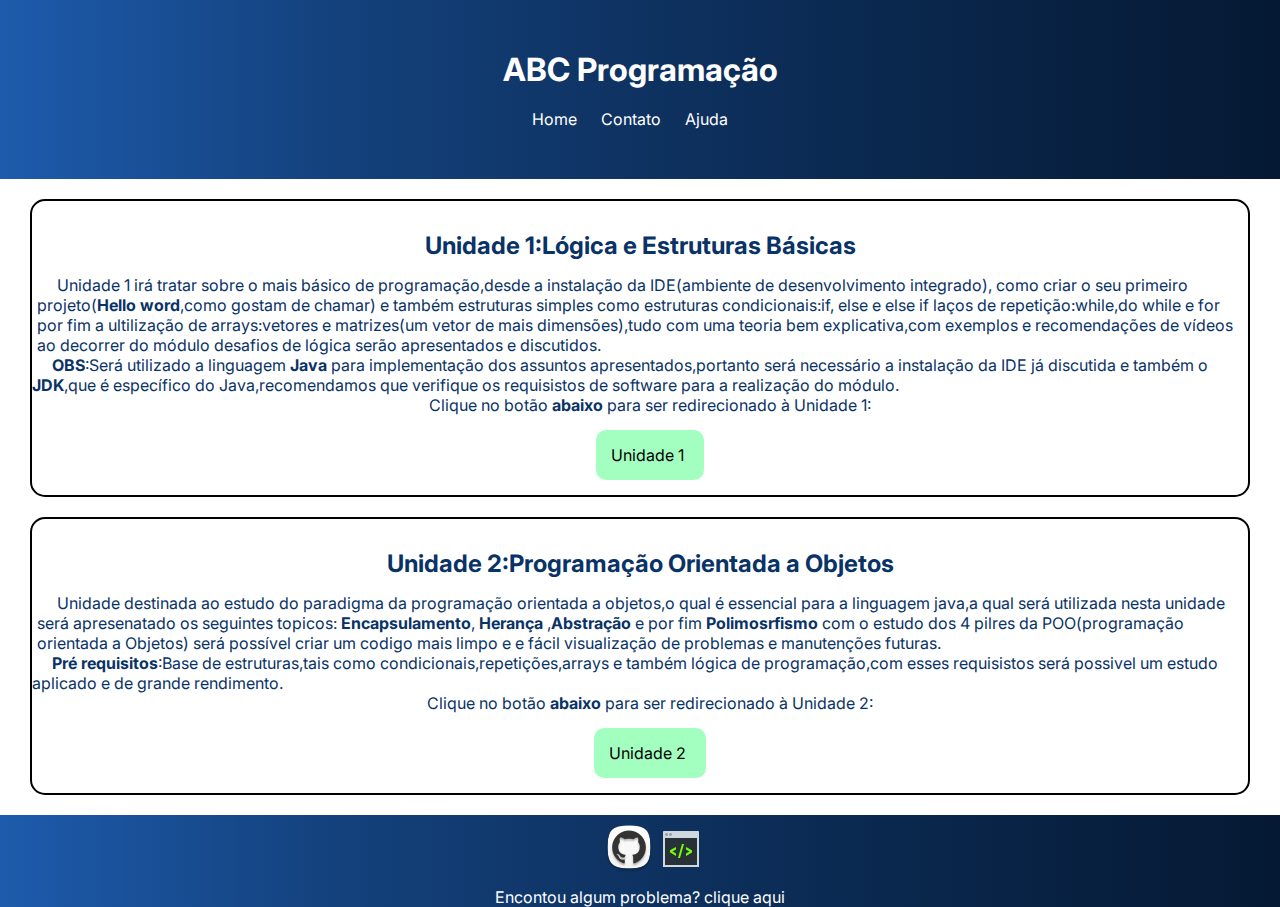
<file: index.html>
<!DOCTYPE html>
<html lang="pt-br">

<head>
    <meta charset="UTF-8">
    <meta http-equiv="X-UA-Compatible" content="IE=edge">
    <meta name="viewport" content="width=device-width, initial-scale=1.0">
    <title>Programação home</title>
    <link rel="shortcut icon" href="favicon/icons8-código-48.png" type="image/x-icon">
    <link rel="stylesheet" href="style.css">
</head>

<body>
    <header>
        <h1>ABC Programação</h1>
        <nav>
            <a href="index.html" class="link1"> Home </a> <a href="https://github.com/MarcosViniSil" target="_blank" rel="external" class="link2">Contato </a> <a href="Sugestões"
                class="link3">Ajuda </a>
        </nav>

    </header>
    <main>
        <section class="Unidade1">
            <h2 class="TituloUnidade1">Unidade 1:Lógica e Estruturas Básicas</h2>
            <p class="ParagrafoUnidade1"> Unidade 1 irá tratar sobre o mais básico de programação,desde a instalação da
                IDE(ambiente de desenvolvimento integrado), como criar o seu primeiro projeto(<strong>Hello
                    word</strong>,como gostam de chamar) e também estruturas simples como estruturas condicionais:if,
                else e else if
                laços de repetição:while,do while e for por fim a ultilização de arrays:vetores e matrizes(um vetor de
                mais dimensões),tudo com uma teoria bem explicativa,com exemplos e recomendações de vídeos ao decorrer
                do módulo desafios de lógica serão apresentados e discutidos. <br>
            </p>
            <p><strong>OBS</strong>:Será utilizado a linguagem <Strong>Java</Strong> para implementação dos assuntos
                apresentados,portanto será necessário a instalação da IDE já discutida e também o
                <strong>JDK</strong>,que é específico do Java,recomendamos que verifique os requisistos de software para
                a realização do módulo. </p>
            <p class="ParagrafoParaLinkUnidade1">Clique no botão <strong>abaixo</strong> para ser redirecionado à 
                Unidade 1:</p>
            <div class="divLinkUnidade1">
                <p style="text-align: center;"><a class="LinkUnidade1" href="Unidade1.html">Unidade 1</a></p>
            </div>

        </section>

        <section class="Unidade2">
            <h2 class="TituloUnidade2">Unidade 2:Programação Orientada a Objetos</h2>
            <p class="ParagrafoUnidade2"> 
                Unidade destinada ao estudo do paradigma da programação orientada a objetos,o qual é essencial para a linguagem java,a qual será utilizada
                nesta unidade será apresenatado os seguintes topicos: <strong>Encapsulamento</strong>, <strong>Herança </strong> ,<strong>Abstração </strong> e por fim 
                <strong>Polimosrfismo</strong> com o estudo dos 4 pilres da POO(programação orientada a Objetos) será possível criar um codigo mais limpo e e fácil visualização de problemas 
                e manutenções futuras. <br>
               

            </p>
            <p> <strong>Pré requisitos</strong>:Base de estruturas,tais como  condicionais,repetições,arrays e também lógica de programação,com esses requisistos será possivel um estudo aplicado e de grande rendimento.</p>

            <p class="ParagrafoParaLinkUnidade2">Clique no botão <strong>abaixo</strong> para ser redirecionado  à 
                Unidade 2:</p>
            <div class="divLinkUnidade2">
                <p style="text-align: center;"><a class="LinkUnidade2" href="Unidade2.html">Unidade 2</a></p>
            </div>
    </main>
    <footer>
      <p style="margin-left: 10px; margin-top: 20px; padding-top: 10px; text-align: center;"><a href="https://github.com/MarcosViniSil" target="_blank" rel="external"><img src="imagens/github-icon.png" alt=""></a>  <a href="https://icons8.com.br/"  target="_blank" rel="external"><img src="favicon/icons8-código-48.png" alt=""></a></p>
      <p style="margin-top: 10px ; text-align: center;">Encontou algum problema? <a class="linkFooter" href="PaginaErro.html">clique aqui</a></p>

    </footer>

</body>

</html>
</file>
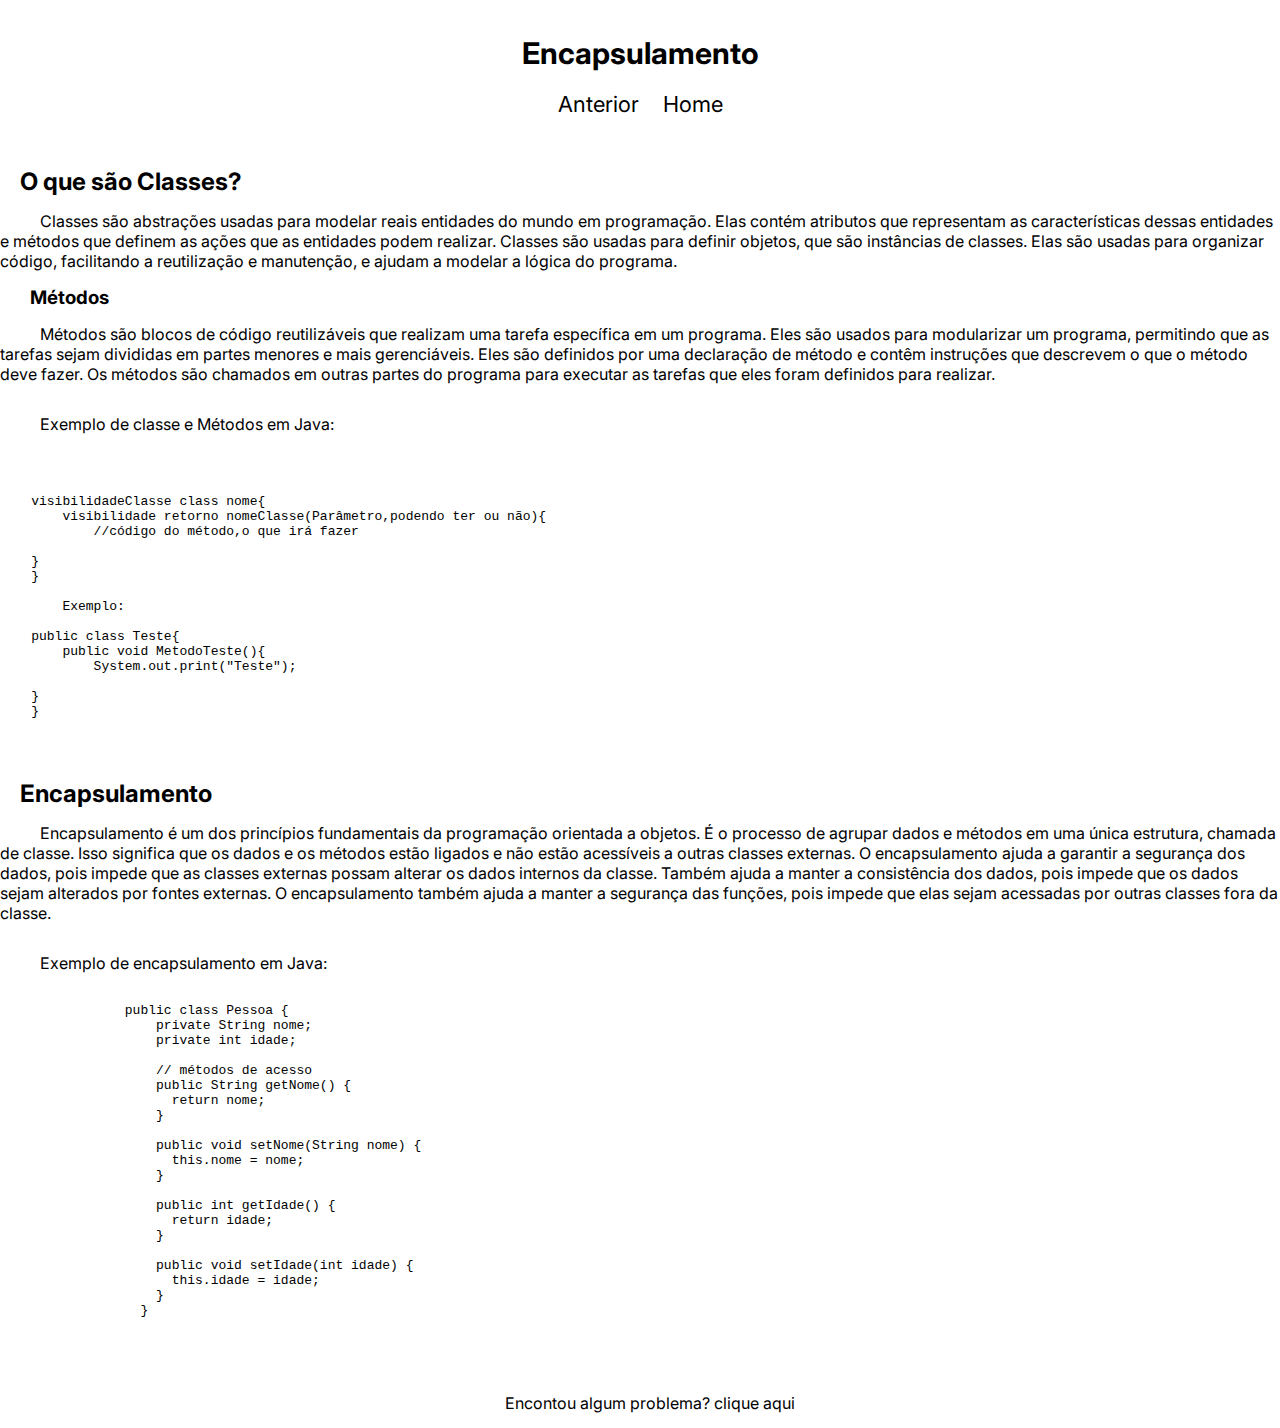
<file: Ecapsulamento.html>
<!DOCTYPE html>
<html lang="pt-br">
<head>
    <meta charset="UTF-8">
    <meta http-equiv="X-UA-Compatible" content="IE=edge">
    <meta name="viewport" content="width=device-width, initial-scale=1.0">
    <title>Encapsulamento</title>
    <link rel="shortcut icon" href="favicon/icons8-código-48.png" type="image/x-icon">
    <link rel="stylesheet" href="Encapsulamento.css">
</head>
<body>
    <header>
        <h1>Encapsulamento</h1>
        <nav> <a href="Unidade2.html" class="link2Encapsulamento">Anterior</a> <a href="index.html"
                class="link1Encapsulamento">Home</a> </nav>
    </header>

    <main>
        <h2>O que são Classes?</h2>
        <p>Classes são abstrações usadas para modelar reais entidades do mundo em programação. Elas contém atributos que representam as características dessas entidades e métodos que definem as ações que as entidades podem realizar. Classes são usadas para definir objetos, que são instâncias de classes. Elas são usadas para organizar código, facilitando a reutilização e manutenção, e ajudam a modelar a lógica do programa.</p>
        <h3>Métodos</h3>
        <p>
            Métodos são blocos de código reutilizáveis que realizam uma tarefa específica em um programa. Eles são usados para modularizar um programa, permitindo que as tarefas sejam divididas em partes menores e mais gerenciáveis. Eles são definidos por uma declaração de método e contêm instruções que descrevem o que o método deve fazer. Os métodos são chamados em outras partes do programa para executar as tarefas que eles foram definidos para realizar.</p>
         <p>Exemplo de classe e Métodos em Java:</p>

         <div style="overflow-x: auto;">
            <pre>
             <code>


    visibilidadeClasse class nome{
        visibilidade retorno nomeClasse(Parâmetro,podendo ter ou não){
            //código do método,o que irá fazer

    }
    }
                    
        Exemplo:

    public class Teste{
        public void MetodoTeste(){
            System.out.print("Teste");

    }
    }
             </code>
          

            </pre>

         </div>

    <h2>Encapsulamento</h2>
    <p>
        Encapsulamento é um dos princípios fundamentais da programação orientada a objetos. É o processo de agrupar dados e métodos em uma única estrutura, chamada de classe. Isso significa que os dados e os métodos estão ligados e não estão acessíveis a outras classes externas. O encapsulamento ajuda a garantir a segurança dos dados, pois impede que as classes externas possam alterar os dados internos da classe. Também ajuda a manter a consistência dos dados, pois impede que os dados sejam alterados por fontes externas. O encapsulamento também ajuda a manter a segurança das funções, pois impede que elas sejam acessadas por outras classes fora da classe.</p>
        <p>Exemplo de encapsulamento em Java:</p>
        <div style="overflow-x: auto;">
           <pre>
            <code>
                public class Pessoa {
                    private String nome; 
                    private int idade;
                  
                    // métodos de acesso
                    public String getNome() {
                      return nome;
                    }
                  
                    public void setNome(String nome) {
                      this.nome = nome;
                    }
                  
                    public int getIdade() {
                      return idade;
                    }
                  
                    public void setIdade(int idade) {
                      this.idade = idade;
                    }
                  }

            </code>
           </pre>

        </div>
    </main>

    <footer>

        <p  class="FooterEncapsulamento">Encontou algum problema? <a class="linkFooterEncapsulamento" href="PaginaErro.html">clique aqui</a></p>
    </footer>
</body>
</html>
</file>
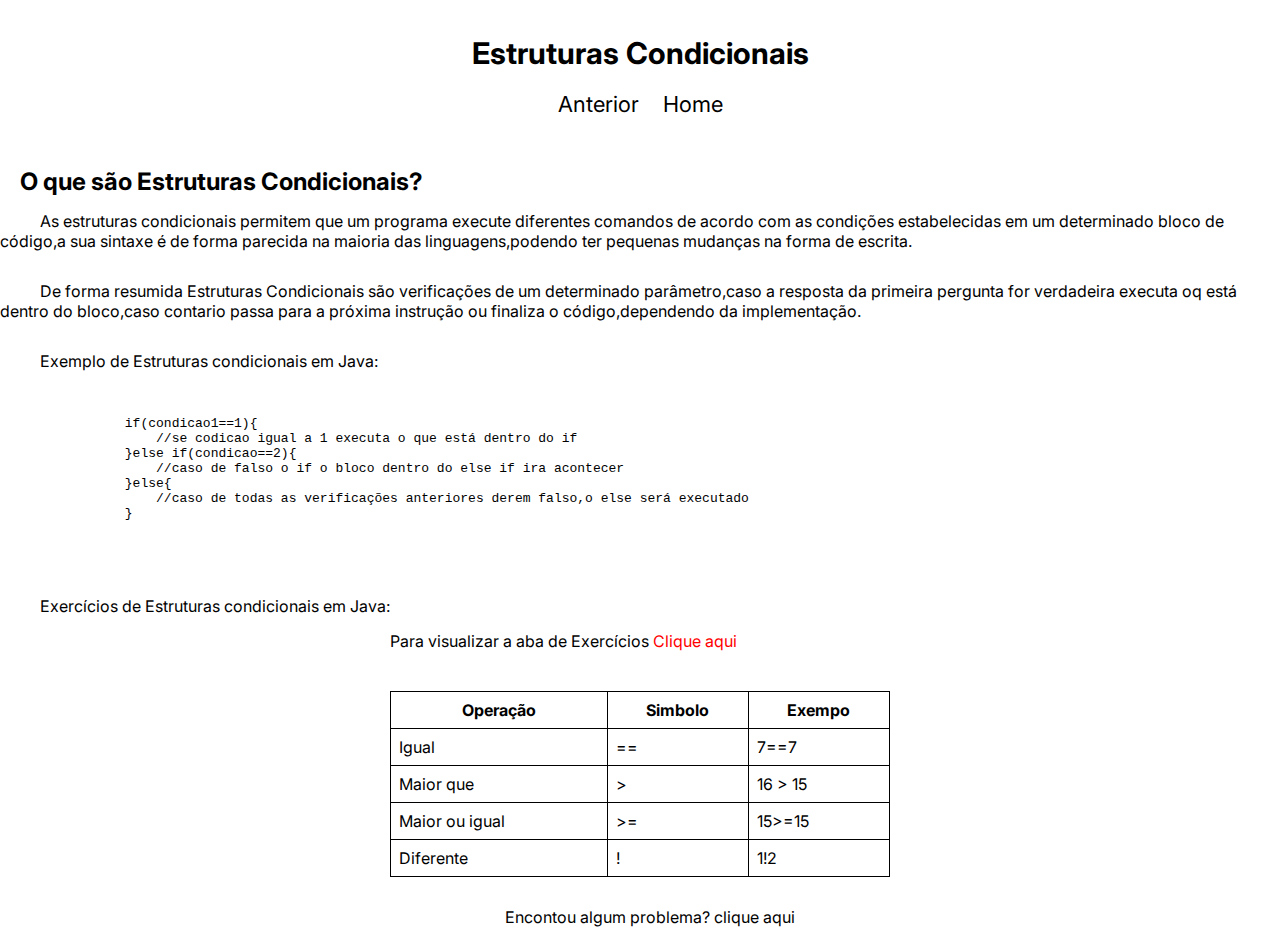
<file: EstruturasCondicionais.html>
<!DOCTYPE html>
<html lang="pt-br">
<head>
    <meta charset="UTF-8">
    <meta http-equiv="X-UA-Compatible" content="IE=edge">
    <meta name="viewport" content="width=device-width, initial-scale=1.0">
    <title>Estruturas Condicionais</title>
    <link rel="shortcut icon" href="favicon/icons8-código-48.png" type="image/x-icon">
    <link rel="stylesheet" href="Estruturas Condicionais.css">
</head>
<body>
    <header>
        <h1>Estruturas Condicionais</h1>
        <nav> <a href="Unidade1.html" class="link2EstruturasCondicionais">Anterior</a> <a href="index.html"
                class="link1EstruturasCondicionais">Home</a> </nav>
    </header>
    <main>
        <h2>O que são Estruturas Condicionais?</h2>
         <p class="Paragrafo1Unidade3">As estruturas condicionais permitem que um programa execute diferentes comandos de acordo com as condições estabelecidas em um determinado bloco de código,a sua sintaxe é de forma parecida 
            na maioria das linguagens,podendo ter pequenas mudanças na forma de escrita.
         </p>
         <p class="Paragrafo2Unidade3">De forma resumida Estruturas Condicionais são verificações de um determinado parâmetro,caso a resposta da primeira pergunta for verdadeira executa oq está dentro do bloco,caso contario passa para a próxima instrução ou finaliza o código,dependendo da implementação.</p>
         <p>Exemplo de Estruturas condicionais em Java:</p>
         <div style="overflow-x: auto;">
            <pre class="DivCodeJavaUnidade3">
               <code>

                if(condicao1==1){
                    //se codicao igual a 1 executa o que está dentro do if
                }else if(condicao==2){
                    //caso de falso o if o bloco dentro do else if ira acontecer
                }else{
                    //caso de todas as verificações anteriores derem falso,o else será executado
                }
               </code>


            </pre>
            <p>Exercícios de Estruturas condicionais em Java:</p>
            <table style="margin: auto;">
                <tr><td>Para visualizar a aba de Exercícios <span style="color:#ff0000; cursor:pointer" onclick="document.getElementById('expandir').style.display=''" >Clique aqui</span></td></tr>
                <tr><td id="expandir" style="display:none;"> <a class="LinkDowloadUnidade3Condicionais" target="_blank" rel="external" href="download/ESTRUTURAS CONDICIONAIS.pdf">Clique aqui para visualizar</a> <span style="color:#ff0000; cursor:pointer" onclick="document.getElementById('expandir').style.display='none'">fechar</span></td></tr>
                </table>
         </div>

         <div class="tabela">
            <table>
            <tr class="tr">
                <th class="th">Operação</th>
                <th class="th">Simbolo</th>
                <th class="th">Exempo</th>
            </tr>
            <tr class="tr">
                <td class="th">Igual</td>
                <td class="th">==</td>
                <td class="th">7==7</td>
            </tr>
            <tr class="tr">
                <td class="th">Maior que</td>
                <td class="th">></td>
                <td class="th">16 > 15</td>
            </tr>
            <tr class="tr">
                <td class="th">Maior ou igual</td>
                <td class="th">>=</td>
                <td class="th">15>=15</td>
            </tr> 
            <tr class="tr">
                <td class="th">Diferente</td>
                <td class="th">!</td>
                <td class="th">1!2</td>
            </tr>
    
            </table>
        </div>
    </main>
    <footer>

        <p  class="FooterCondicional">Encontou algum problema? <a class="linkFooterCondicao" href="PaginaErro.html">clique aqui</a></p>
    </footer>
</body>
</html>
</file>
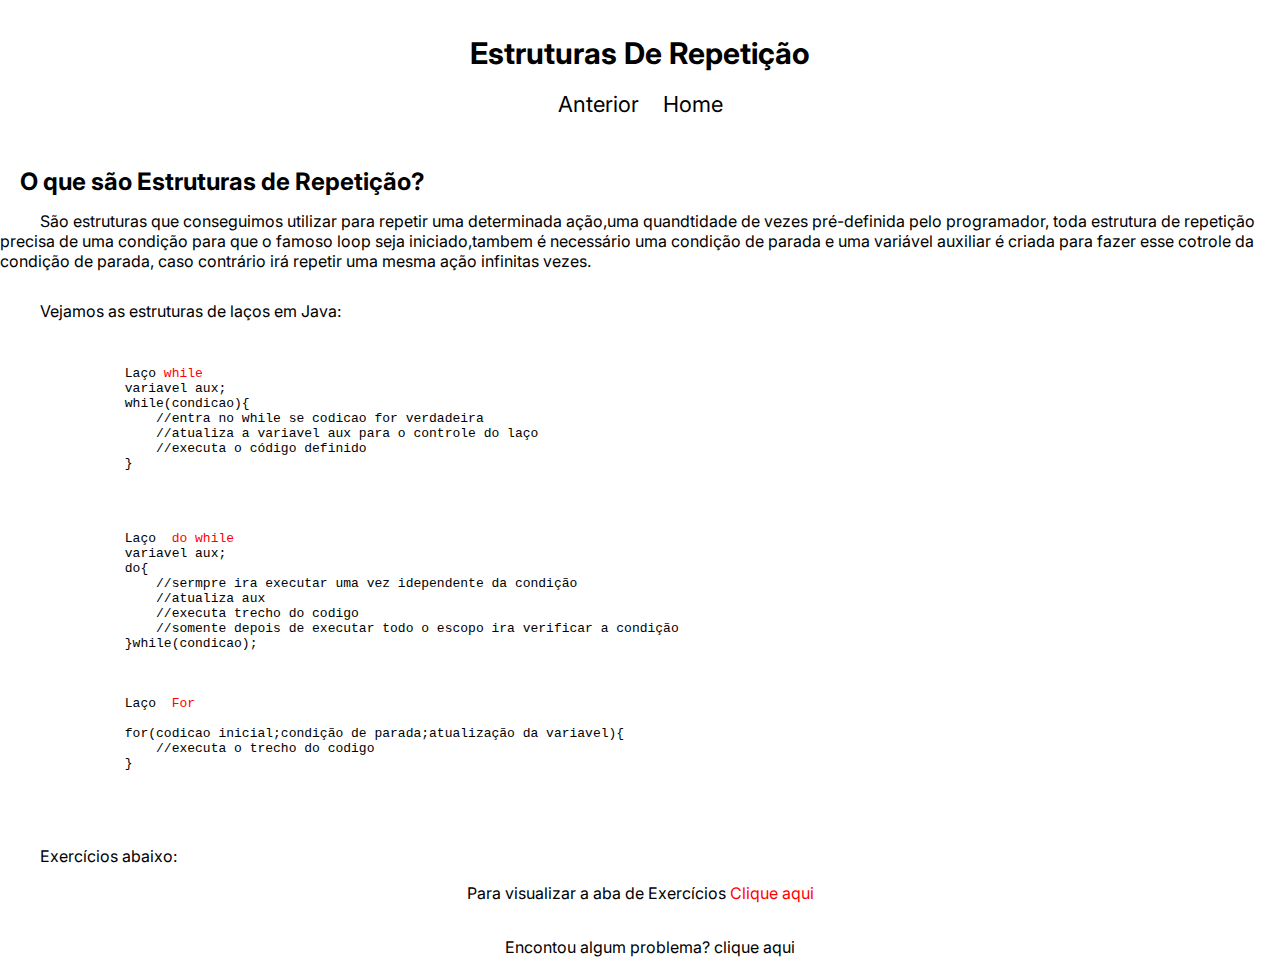
<file: EstruturasRepeticao.html>
<!DOCTYPE html>
<html lang="pt-br">

<head>
    <meta charset="UTF-8">
    <meta http-equiv="X-UA-Compatible" content="IE=edge">
    <meta name="viewport" content="width=device-width, initial-scale=1.0">
    <title>Estruturas de Repetição</title>
    <link rel="shortcut icon" href="favicon/icons8-código-48.png" type="image/x-icon">
    <link rel="stylesheet" href="EstruturasRepeticao.css">
</head>

<body>
    <header>
        <h1>Estruturas De Repetição</h1>
        <nav> <a href="Unidade1.html" class="link2EstruturasRepeticao">Anterior</a> <a href="index.html"
                class="link1EstruturasCRepeticao">Home</a> </nav>
    </header>

    <main>
        <h2>O que são Estruturas de Repetição?</h2>
        <p>São estruturas que conseguimos utilizar para repetir uma determinada ação,uma quandtidade de vezes
            pré-definida pelo programador,
            toda estrutura de repetição precisa de uma condição para que o famoso loop seja iniciado,tambem é necessário
            uma condição de parada e uma variável auxiliar é criada para fazer esse cotrole da condição de parada,
            caso contrário irá repetir uma mesma ação infinitas vezes.
        </p>
        <p>Vejamos as estruturas de laços em Java: </p>

        <div style="overflow-x: auto;">
            <pre class="Unidade3LacoWhile">
                <code>
            
                Laço <span style="color: red;">while</span>
                variavel aux;
                while(condicao){
                    //entra no while se codicao for verdadeira
                    //atualiza a variavel aux para o controle do laço
                    //executa o código definido
                }
                </code>
            
                <code>
            
                Laço  <span style="color: red;">do while</span>
                variavel aux;
                do{
                    //sermpre ira executar uma vez idependente da condição
                    //atualiza aux
                    //executa trecho do codigo
                    //somente depois de executar todo o escopo ira verificar a condição
                }while(condicao);
                    </code>
                    <code>
            
                Laço  <span style="color: red;">For</span>
            
                for(codicao inicial;condição de parada;atualização da variavel){
                    //executa o trecho do codigo
                }
            
            
                            </code>
        </div>



         </pre>
         <p>Exercícios abaixo:</p>
         <table style="margin: auto;">

            <tr><td>Para visualizar a aba de Exercícios <span style="color:#ff0000; cursor:pointer" onclick="document.getElementById('expandir').style.display=''" >Clique aqui</span></td></tr>
               <tr><td id="expandir" style="display:none;"> <a class="LinkDowloadUnidade3Repeticao" target="_blank" rel="external" href="download/ESTRUTURAS DE REPETIÇÃO.pdf">Clique aqui para visualizar</a> <span style="color:#ff0000; cursor:pointer" onclick="document.getElementById('expandir').style.display='none'">fechar</span></td></tr>
       
           </table>
    </main>
    <footer>

        <p  class="FooterRepeticao">Encontou algum problema? <a class="linkFooterRepeticao" href="PaginaErro.html">clique aqui</a></p>
    </footer>
</body>

</html>
</file>
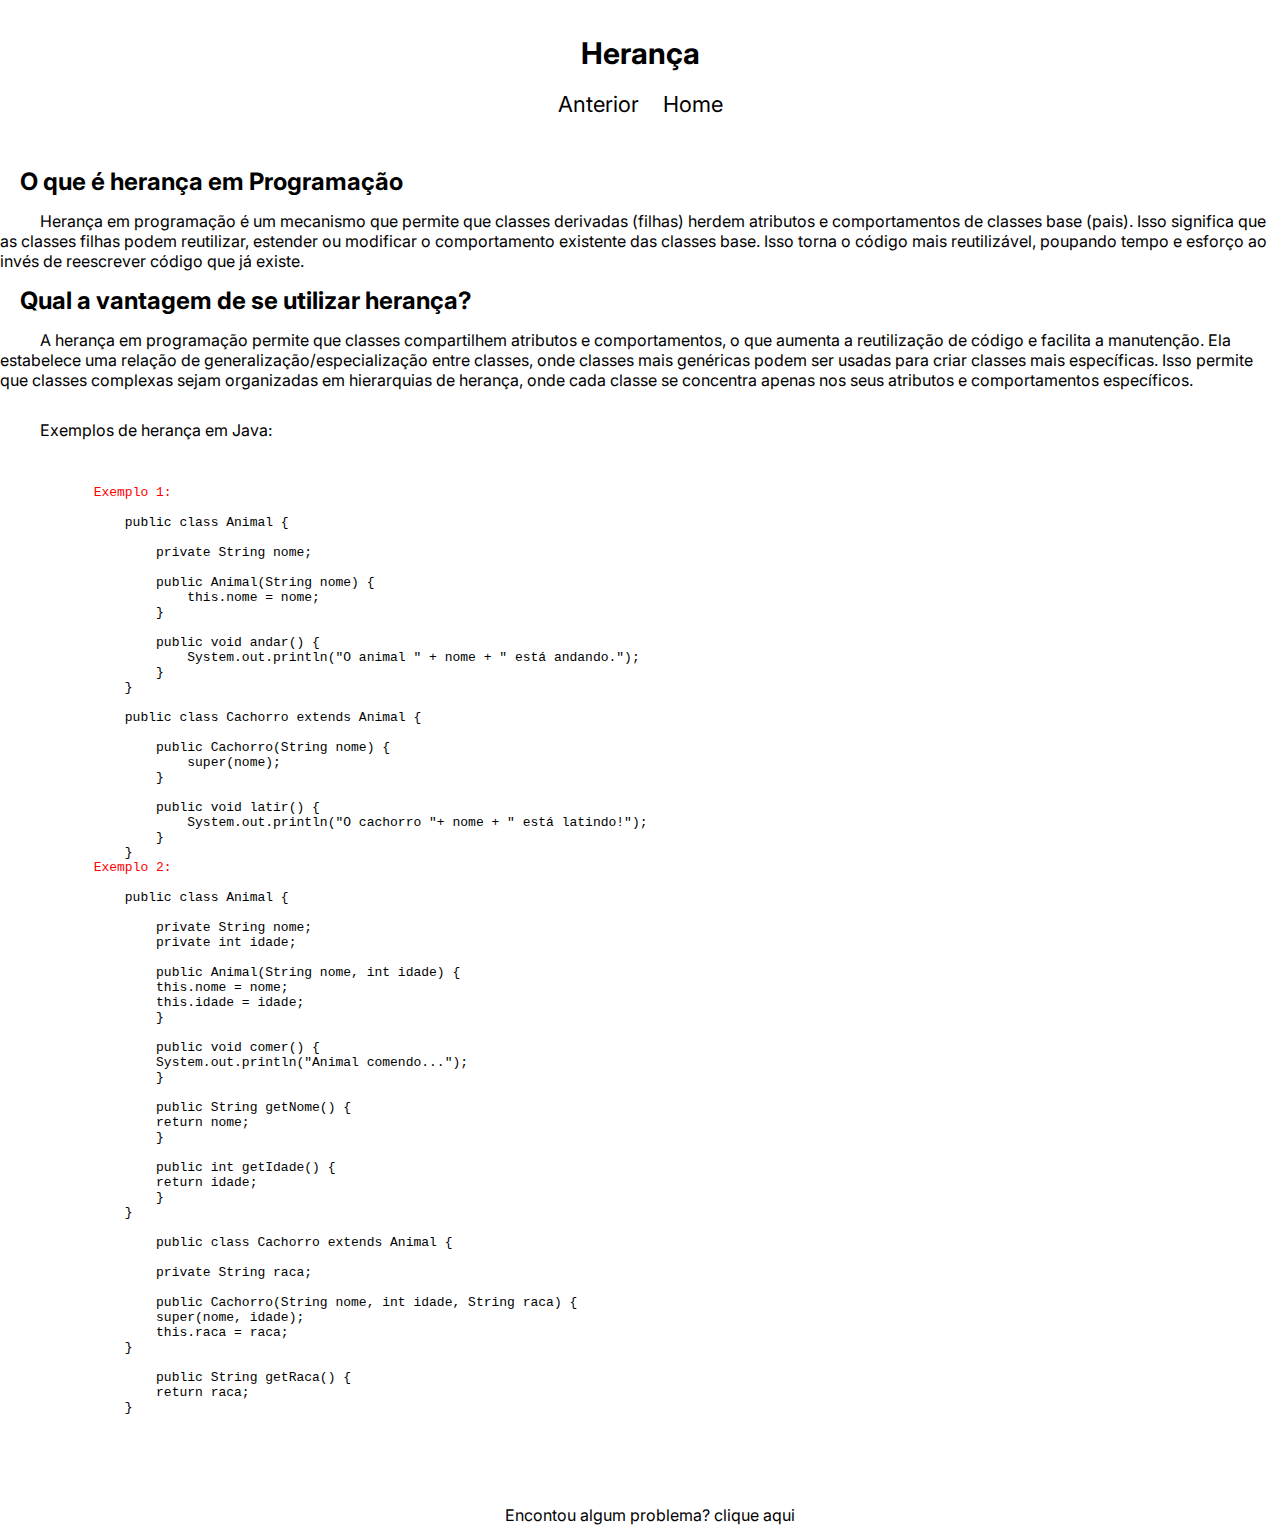
<file: Heranca.html>
<!DOCTYPE html>
<html lang="pt-br">
<head>
    <meta charset="UTF-8">
    <meta http-equiv="X-UA-Compatible" content="IE=edge">
    <meta name="viewport" content="width=device-width, initial-scale=1.0">
    <title>Herança</title>
    <link rel="shortcut icon" href="favicon/icons8-código-48.png" type="image/x-icon">
    <link rel="stylesheet" href="Heranca.css">
</head>
<body>
    <header>
        <h1>Herança</h1>
        <nav> <a href="Unidade2.html" class="link2Heranca">Anterior</a> <a href="index.html"
                class="link1Heranca">Home</a> </nav>
    </header>

    <main>
      <h2>O que é herança em Programação</h2>
      <p>Herança em programação é um mecanismo que permite que classes derivadas (filhas) herdem atributos e comportamentos de classes base (pais). Isso significa que as classes filhas podem reutilizar, estender ou modificar o comportamento existente das classes base. Isso torna o código mais reutilizável, poupando tempo e esforço ao invés de reescrever código que já existe.</p>
      <h2>Qual a vantagem de se utilizar herança?</h2>
      <p>
        A herança em programação permite que classes compartilhem atributos e comportamentos, o que aumenta a reutilização de código e facilita a manutenção. Ela estabelece uma relação de generalização/especialização entre classes, onde classes mais genéricas podem ser usadas para criar classes mais específicas. Isso permite que classes complexas sejam organizadas em hierarquias de herança, onde cada classe se concentra apenas nos seus atributos e comportamentos específicos.</p>
      <p>Exemplos de herança em Java:</p>
      <div style="overflow-x: auto;">
        <pre>

            <code>
            <span style="color: red;">Exemplo 1:</span>

                public class Animal { 
 
                    private String nome; 
                 
                    public Animal(String nome) { 
                        this.nome = nome; 
                    } 
                 
                    public void andar() { 
                        System.out.println("O animal " + nome + " está andando."); 
                    } 
                } 
                 
                public class Cachorro extends Animal { 
                 
                    public Cachorro(String nome) { 
                        super(nome); 
                    } 
                 
                    public void latir() { 
                        System.out.println("O cachorro "+ nome + " está latindo!"); 
                    } 
                } 
            <span style="color: red;">Exemplo 2:</span>
            
                public class Animal {
 
                    private String nome;
                    private int idade;
 
                    public Animal(String nome, int idade) {
                    this.nome = nome;
                    this.idade = idade;
                    }
 
                    public void comer() {
                    System.out.println("Animal comendo...");
                    }
 
                    public String getNome() {
                    return nome;
                    }
 
                    public int getIdade() {
                    return idade;
                    }
                }

                    public class Cachorro extends Animal {
 
                    private String raca;
 
                    public Cachorro(String nome, int idade, String raca) {
                    super(nome, idade);
                    this.raca = raca;
                }
 
                    public String getRaca() {
                    return raca;
                }
 

            </code>
        </pre>
      </div>
    </main>
    <footer>

        <p  class="FooterHeranca">Encontou algum problema? <a class="linkFooterHeranca" href="PaginaErro.html">clique aqui</a></p>
    </footer>
</body>
</html>
</file>
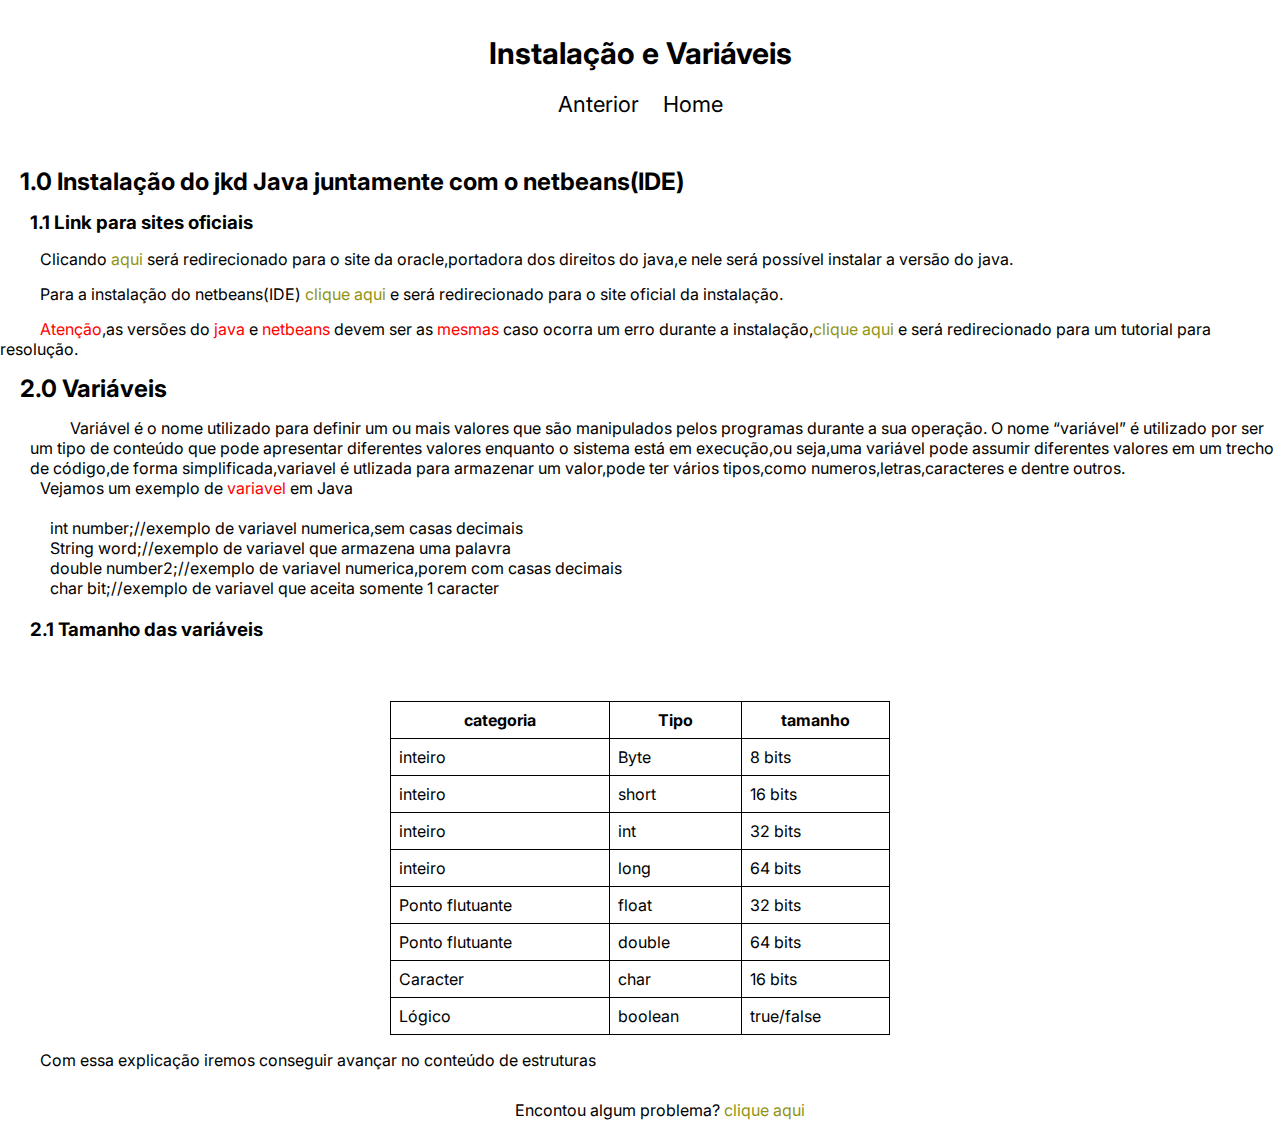
<file: InstalacaoeVariaveis.html>
<!DOCTYPE html>
<html lang="pt-br">

<head>
    <meta charset="UTF-8">
    <meta http-equiv="X-UA-Compatible" content="IE=edge">
    <meta name="viewport" content="width=device-width, initial-scale=1.0">
    <title>Instalação e Variaveis</title>
    <link rel="shortcut icon" href="favicon/icons8-código-48.png" type="image/x-icon">
    <link rel="stylesheet" href="InstalacaoeVariaveis.css">

</head>

<body>
    <header>
        <h1>Instalação e Variáveis</h1>
        <nav> <a href="Unidade1.html" class="link2InstalacaoeVariaveis">Anterior</a> <a href="index.html"
                class="linkInstalacaoeVariaveis">Home</a> </nav>
    </header>
    <main>
        <section class="intalacao">
            <h2>1.0 Instalação do jkd Java juntamente com o netbeans(IDE)</h2>
            <h3 class="hInstalacao">1.1 Link para sites oficiais</h3>
            <p >Clicando <a href="https://www.oracle.com/java/technologies/downloads/" target="_blank" rel="external" >aqui
                </a>será redirecionado para o site da oracle,portadora dos direitos do java,e nele será possível
                instalar a versão do java.</p>
            <p class="paragrafoInstalacao">Para a instalação do netbeans(IDE) <a href="https://netbeans.apache.org/download/index.html" target="_blank" rel="external"> clique aqui</a> e será redirecionado para o site oficial da
                instalação.</p>
            <p><span style="color: red;">Atenção</span>,as versões do <span style="color: red;">java</span> e <span
                    style="color: red;">netbeans</span> devem ser as <span style="color: red;">mesmas</span>
                caso ocorra um erro durante a instalação,<a href="https://www.youtube.com/watch?v=ya_a1UGMhqE" target="_blank" rel="external">clique aqui</a> e será redirecionado para um
                tutorial para resolução. </p>

        </section>

        <section class="Variaveis">
            <h2>2.0 Variáveis</h2>
             <div class="Paragrafo2Unidade1">
                 <p>Variável é o nome utilizado para definir um ou mais valores que são manipulados pelos programas durante a sua operação. O nome “variável” é utilizado por ser um tipo de conteúdo que pode apresentar diferentes valores enquanto o sistema está em execução,ou seja,uma variável pode assumir diferentes valores em um
                    trecho de código,de forma simplificada,variavel é utlizada para armazenar um valor,pode ter vários tipos,como numeros,letras,caracteres e dentre outros.
                 </p>
             </div>
             <p>Vejamos um exemplo de <span style="color: red;">variavel</span> em Java <br>
        
            </p>
             <div class="Codigo1Unidade1" style="overflow-x: auto;">
                    int number;//exemplo de variavel numerica,sem casas decimais <br>
                    String word;//exemplo de variavel que armazena uma palavra <br>
                    double number2;//exemplo de variavel numerica,porem com casas decimais <br>
                    char bit;//exemplo de variavel que aceita somente 1 caracter
             </div>

               <h3 style="padding-top: 20px; padding-bottom: 20px;">2.1 Tamanho das variáveis</h3>
                <div class="tabela">
                    <table>
                    <tr>
                        <th>categoria</th>
                        <th>Tipo</th>
                        <th>tamanho</th>
                    </tr>
                    <tr>
                        <td>inteiro</td>
                        <td>Byte</td>
                        <td>8 bits</td>
                    </tr>
                    <tr>
                        <td>inteiro</td>
                        <td>short</td>
                        <td>16 bits</td>
                    </tr>
                    <tr>
                        <td>inteiro</td>
                        <td>int</td>
                        <td>32 bits</td>
                    </tr>
                    <tr>
                        <td>inteiro</td>
                        <td>long</td>
                        <td>64 bits</td>
                    </tr>
                    <tr>
                        <td>Ponto flutuante</td>
                        <td>float</td>
                        <td>32 bits</td>
                    </tr>
                    <tr>
                        <td>Ponto flutuante</td>
                        <td>double</td>
                        <td>64 bits</td>
                    </tr>
                    <tr>
                        <td>Caracter</td>
                        <td>char</td>
                        <td>16 bits</td>
                    </tr>
                    <tr>
                        <td>Lógico</td>
                        <td>boolean</td>
                        <td>true/false</td>
                    </tr>
                    </table>
                </div>

        </section>
        <p style="padding-top: 15px;">Com essa explicação iremos conseguir avançar no conteúdo de estruturas </p>

    </main>
    <footer>

        <p  class="FooterInstalacao">Encontou algum problema? <a class="linkFooterInstalacao" href="PaginaErro.html">clique aqui</a></p>
    </footer>
</body>

</html>
</file>
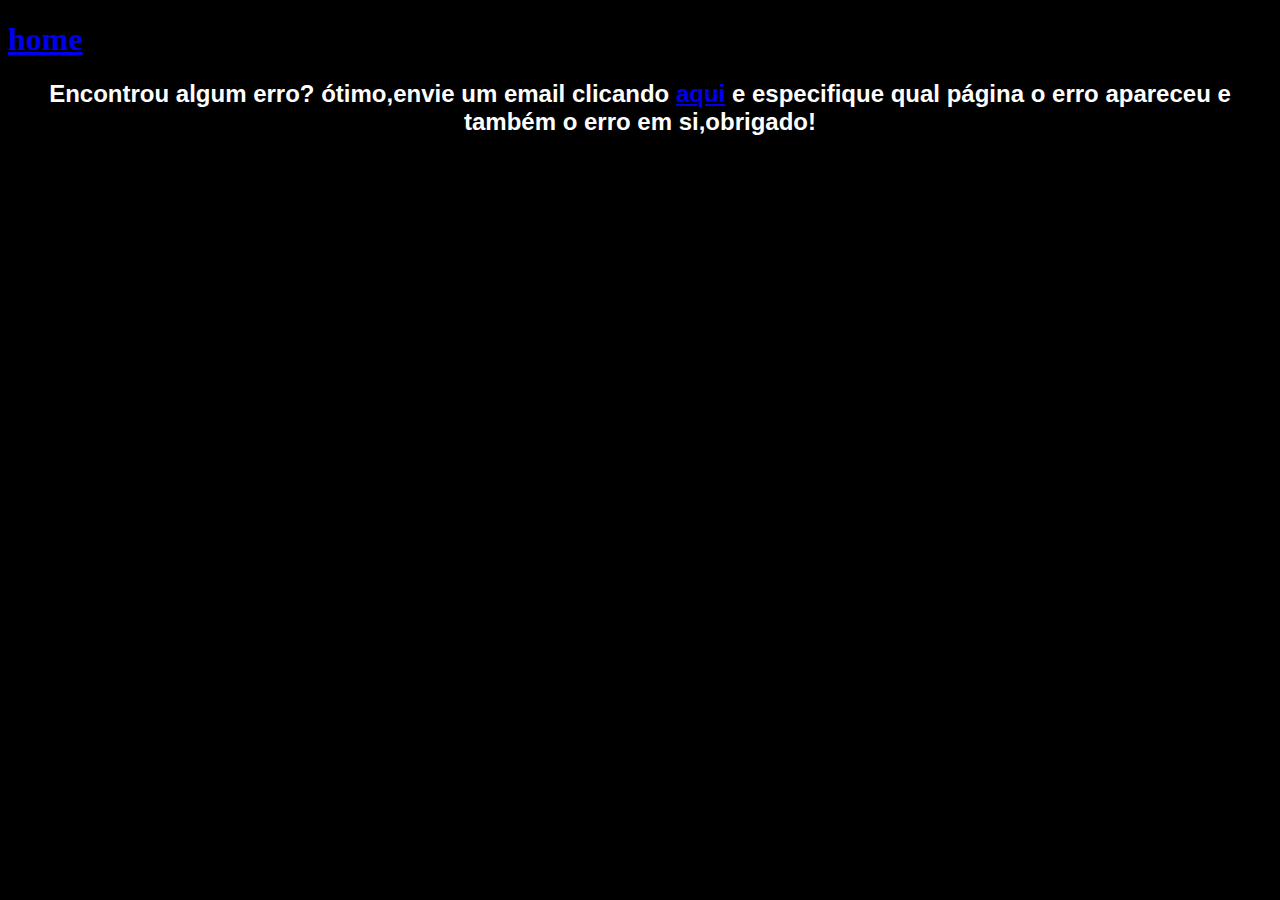
<file: PaginaErro.html>
<!DOCTYPE html>
<html lang="pt-br">
<head>
    <meta charset="UTF-8">
    <meta http-equiv="X-UA-Compatible" content="IE=edge">
    <meta name="viewport" content="width=device-width, initial-scale=1.0">
    <title>Página Erro</title>
    <link rel="shortcut icon" href="favicon/icons8-código-48.png" type="image/x-icon">
    <style>
        body{
            background-color: black;
        }
    </style>
</head>
<body>
    <h1><a href="index.html">home</a></h1>
    <h2 style="font-family: Arial, Helvetica, sans-serif; text-align: center; color: white;">Encontrou algum erro? ótimo,envie um email clicando <a href="index.html">aqui</a> e especifique qual página o erro apareceu e também o erro em si,obrigado!</h2>
</body>
</html>
</file>
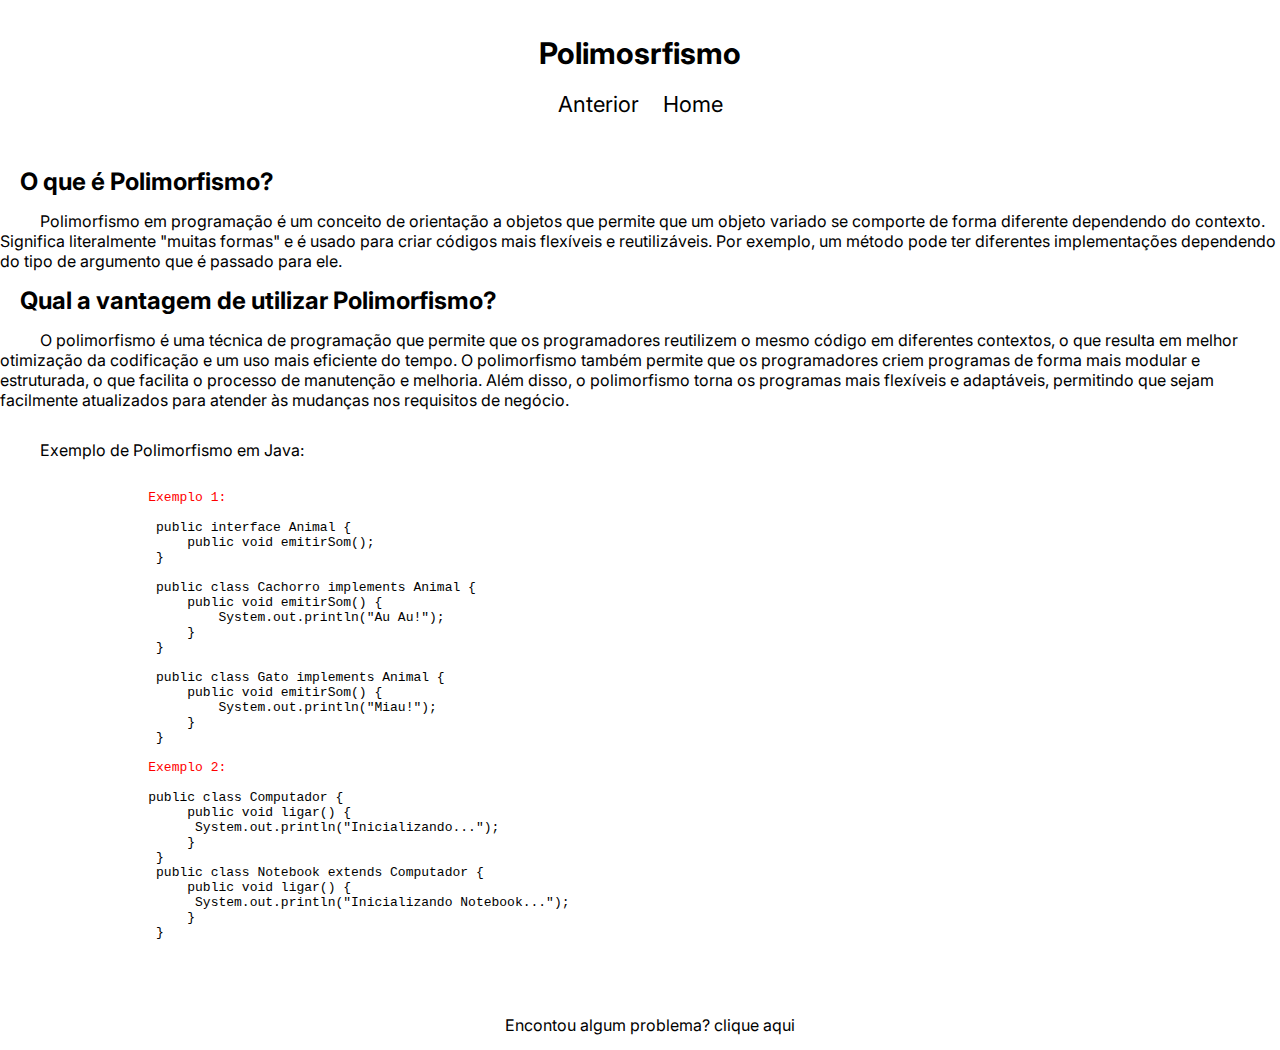
<file: Polimorfismo.html>
<!DOCTYPE html>
<html lang="pt-br">
<head>
    <meta charset="UTF-8">
    <meta http-equiv="X-UA-Compatible" content="IE=edge">
    <meta name="viewport" content="width=device-width, initial-scale=1.0">
    <title>Polimosrfismo</title>
    <link rel="stylesheet" href="Polimorfismo.css">
    <link rel="shortcut icon" href="favicon/icons8-código-48.png" type="image/x-icon">
</head>
<body>
    <header>
        <h1>Polimosrfismo</h1>
        <nav> <a href="Unidade2.html" class="link2Polimorfismo">Anterior</a> <a href="index.html"
                class="link1Polimorfismo">Home</a> </nav>
    </header>
    <main>
       <h2>O que é Polimorfismo?</h2>
       <p>
        Polimorfismo em programação é um conceito de orientação a objetos que permite que um objeto variado se comporte de forma diferente dependendo do contexto. Significa literalmente "muitas formas" e é usado para criar códigos mais flexíveis e reutilizáveis. Por exemplo, um método pode ter diferentes implementações dependendo do tipo de argumento que é passado para ele.</p>
        <h2>Qual a vantagem de utilizar Polimorfismo?</h2>
        <p>O polimorfismo é uma técnica de programação que permite que os programadores reutilizem o mesmo código em diferentes contextos, o que resulta em melhor otimização da codificação e um uso mais eficiente do tempo. O polimorfismo também permite que os programadores criem programas de forma mais modular e estruturada, o que facilita o processo de manutenção e melhoria. Além disso, o polimorfismo torna os programas mais flexíveis e adaptáveis, permitindo que sejam facilmente atualizados para atender às mudanças nos requisitos de negócio.</p>
        <p>Exemplo de Polimorfismo em Java:</p>

        <div style="overflow-x: auto;">
            <pre>
                <code>
                   <span style="color: red;">Exemplo 1:</span>

                    public interface Animal {
                        public void emitirSom();
                    }
                    
                    public class Cachorro implements Animal {
                        public void emitirSom() {
                            System.out.println("Au Au!");
                        }
                    }
                    
                    public class Gato implements Animal {
                        public void emitirSom() {
                            System.out.println("Miau!");
                        }
                    }
                   
                   <span style="color: red;">Exemplo 2:</span>

                   public class Computador {
                        public void ligar() {
                         System.out.println("Inicializando...");
                        }
                    }
                    public class Notebook extends Computador {
                        public void ligar() {
                         System.out.println("Inicializando Notebook...");
                        }
                    }

                </code>
            </pre>
        </div>
    </main>
    <footer>

        <p  class="FooterPolimorfismo">Encontou algum problema? <a class="linkFooterPolimorfismo" href="PaginaErro.html">clique aqui</a></p>
    </footer>
</body>
</html>
</file>
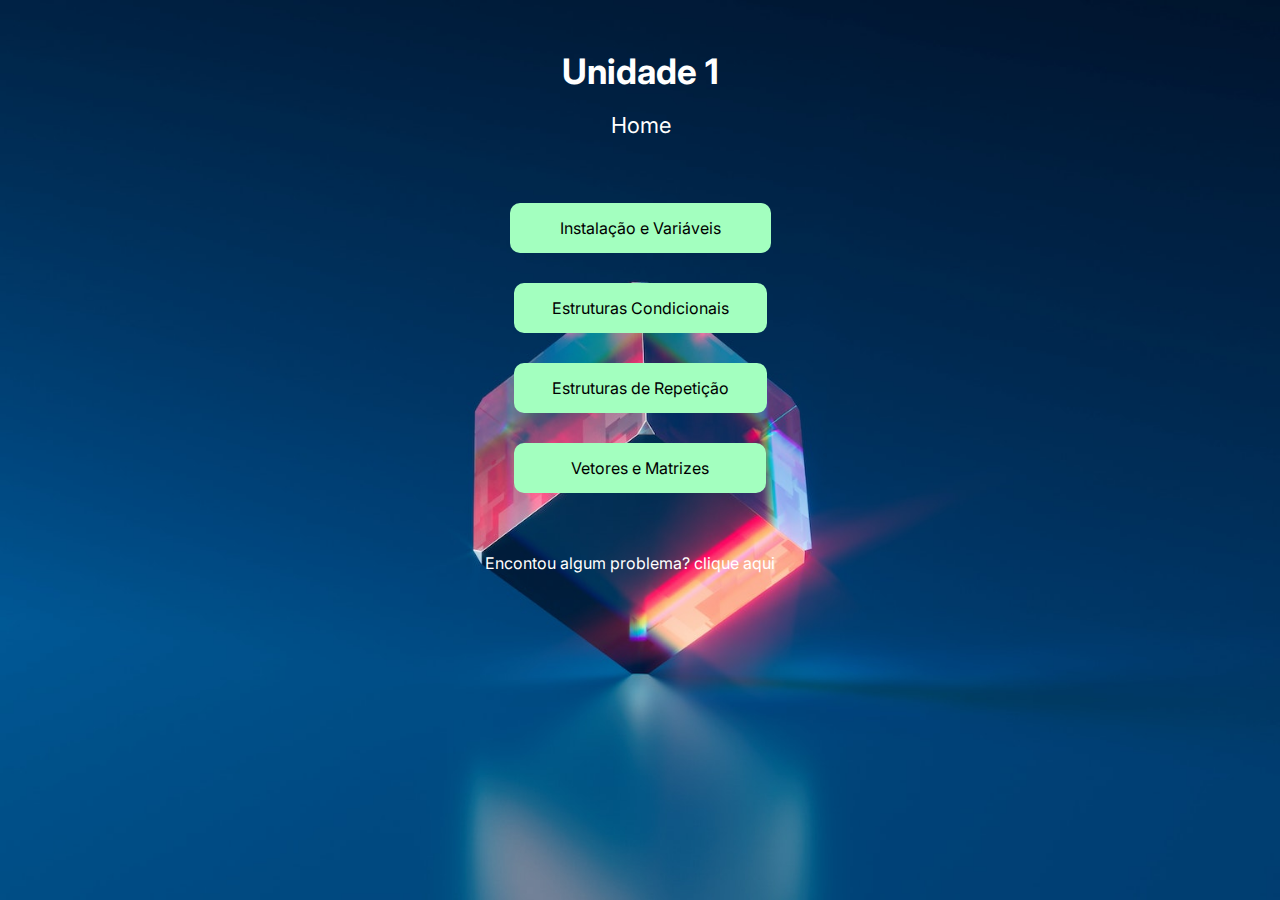
<file: Unidade1.html>
<!DOCTYPE html>
<html lang="pt-br">
<head>
    <meta charset="UTF-8">
    <meta http-equiv="X-UA-Compatible" content="IE=edge">
    <meta name="viewport" content="width=device-width, initial-scale=1.0">
    <title>Unidade 1</title>
     <link rel="stylesheet" href="styleUnidade1.css">
    <link rel="shortcut icon" href="favicon/icons8-código-48.png" type="image/x-icon">
   
</head>
<body>
    <header>
        <h1>Unidade 1</h1>
        <nav><a href="index.html" class="link1Unidade1">Home</a></nav>
    </header>

    <main>

        <div class="LinkInstalacaoVariaveis">
            <p style="text-align: center;"><a class="LinkInstalacaoUnidade1" href="InstalacaoeVariaveis.html">Instalação e Variáveis</a></p>
        </div>

        <div class="LinkEstruturasSimples">
            <p style="text-align: center;"><a class="LinkEstruturasSimples" href="EstruturasCondicionais.html">Estruturas Condicionais</a></p>
        </div>

        <div class="LinkEstruturasRepeticao">
            <p style="text-align: center;"><a class="LinkEstruturasRepeticao" href="EstruturasRepeticao.html">Estruturas de Repetição</a></p>
        </div>

        <div class="LinkArraysUnidade1">
            <p style="text-align: center;"><a class="LinkArrays" href="VetoresMatrizes.html">Vetores e Matrizes</a></p>
        </div>

      
    </main>

    <footer>

        <p  class="FooterUnidade1Escolha">Encontou algum problema? <a class="linkFooterUnidade1" href="PaginaErro.html">clique aqui</a></p>
    </footer>

</body>
</html>
</file>
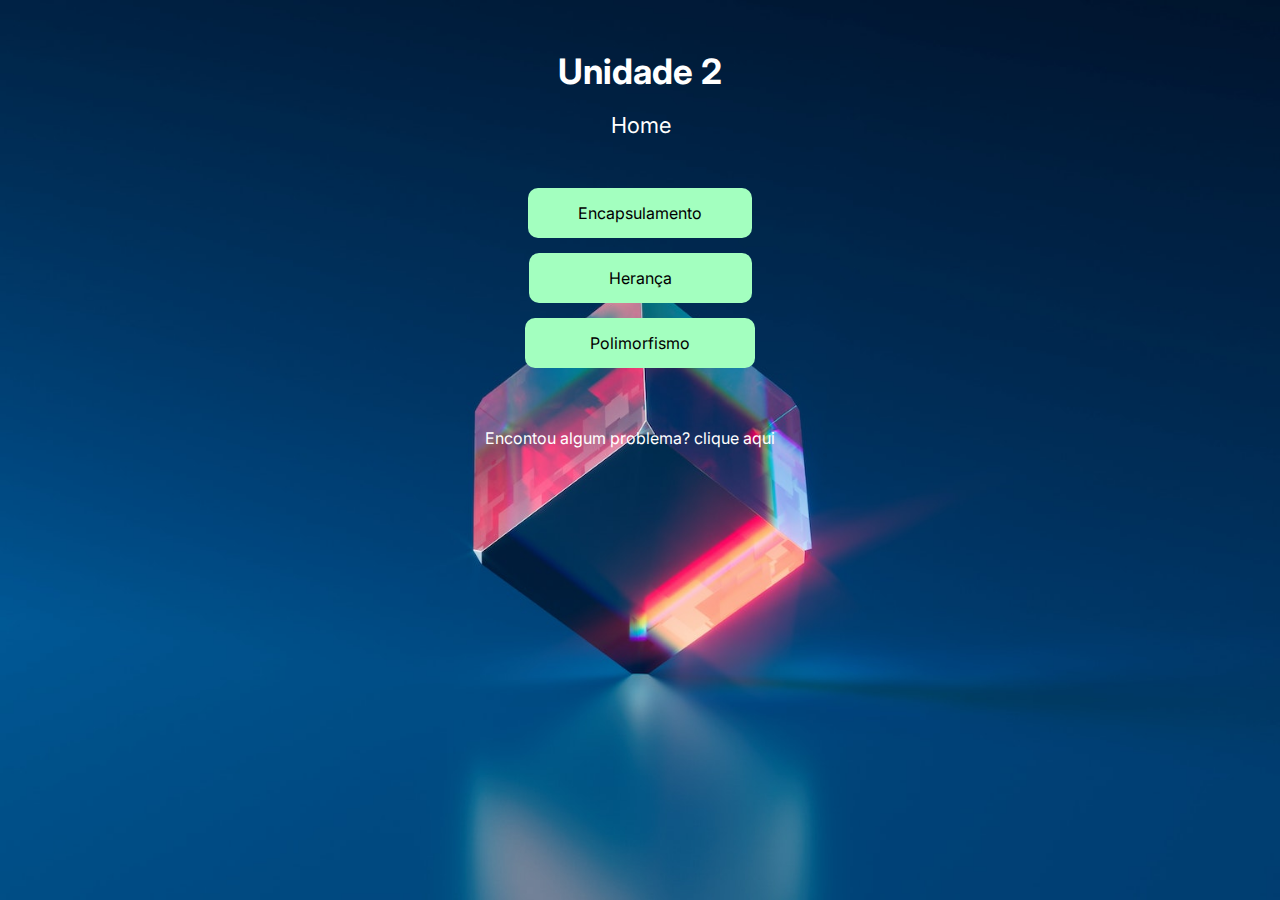
<file: Unidade2.html>
<!DOCTYPE html>
<html lang="pt-br">
<head>
    <meta charset="UTF-8">
    <meta http-equiv="X-UA-Compatible" content="IE=edge">
    <meta name="viewport" content="width=device-width, initial-scale=1.0">
    <title>Unidade 2</title>
    <link rel="shortcut icon" href="favicon/icons8-código-48.png" type="image/x-icon">
    <link rel="stylesheet" href="Unidade2.css">
</head>
<body>
    <header>
        <h1>Unidade 2</h1>
        <nav><a href="index.html" class="link1Unidade2">Home</a></nav>
    </header>

    <main>

        <div class="EncapsulamentoUnidade2">
            <p style="text-align: center;"><a class="Unidade2LinkEncapsulamento" href="Ecapsulamento.html">Encapsulamento</a></p>
        </div>

        <div class="HerancaUnidade2">
            <p style="text-align: center;"><a class="Unidade2LinkHeranca" href="Heranca.html">Herança</a></p>
        </div>

        <div class="PolimorfismoUnidade2">
            <p style="text-align: center;"><a class="Unidade2LinkPolimorfirsmo" href="Polimorfismo.html">Polimorfismo</a></p>
        </div>

   

      
    </main>

    <footer>

        <p  class="FooterUnidade2Escolha">Encontou algum problema? <a class="linkFooterUnidade2" href="PaginaErro.html">clique aqui</a></p>
    </footer>
</body>
</html>
</file>
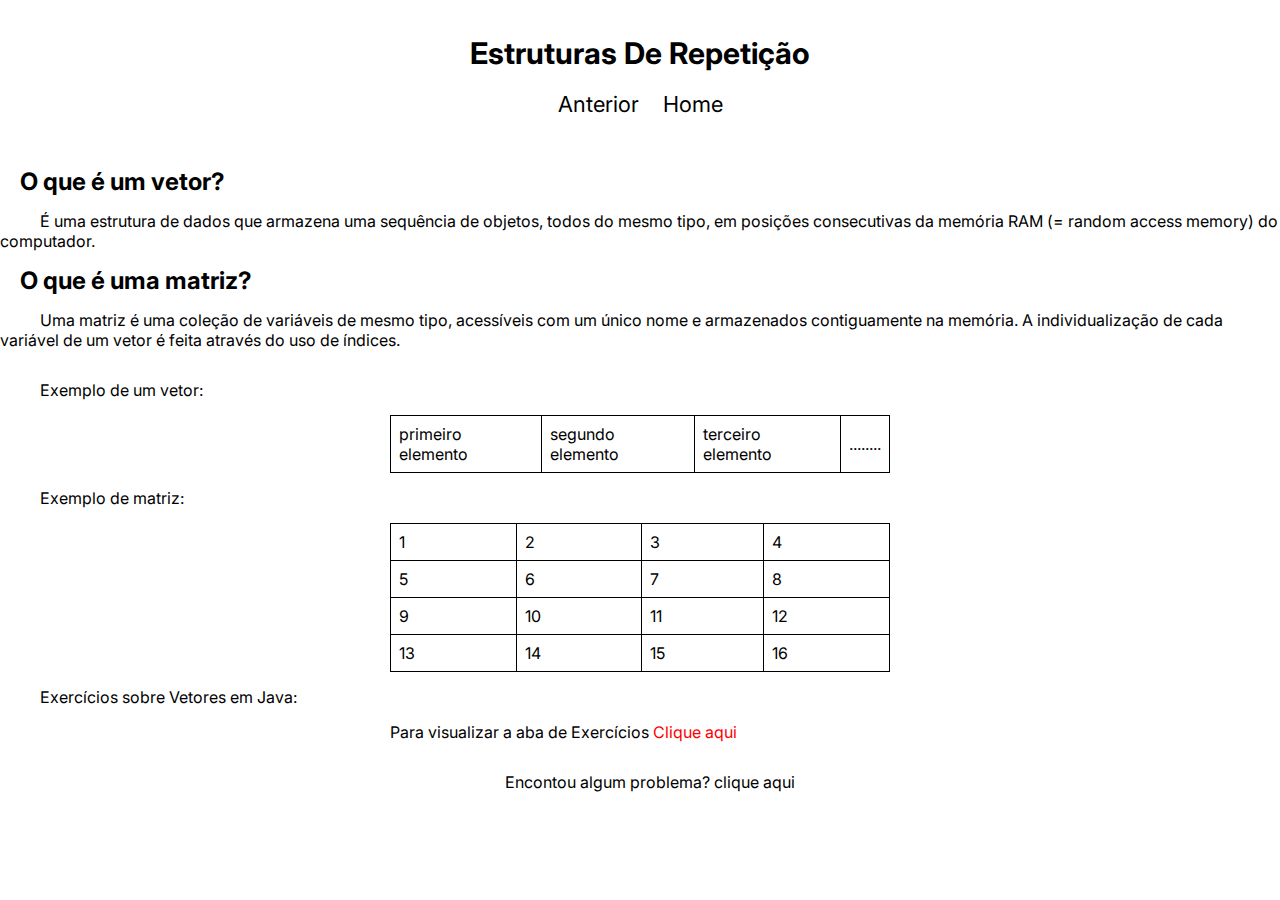
<file: VetoresMatrizes.html>
<!DOCTYPE html>
<html lang="pt-br">
<head>
    <meta charset="UTF-8">
    <meta http-equiv="X-UA-Compatible" content="IE=edge">
    <meta name="viewport" content="width=device-width, initial-scale=1.0">
    <title>Vetores e Matrizes</title>
    <link rel="shortcut icon" href="favicon/icons8-código-48.png" type="image/x-icon">
    <link rel="stylesheet" href="VetoresMatrizes.css">
</head>
<body>
    <header>
        <h1>Estruturas De Repetição</h1>
        <nav> <a href="Unidade1.html" class="link2Vetorestrizes">Anterior</a> <a href="index.html"
                class="link1Vetorestrizes">Home</a> </nav>
    </header>

    <main>

        <h2>O que é um vetor?</h2>
        <p>É uma estrutura de dados que armazena uma sequência de objetos, todos do mesmo tipo, em posições consecutivas da memória RAM (= random access memory) do computador.</p>
        <h2>O que é uma matriz?</h2>
        <p>Uma matriz é uma coleção de variáveis de mesmo tipo, acessíveis com um único nome e armazenados contiguamente na memória. A individualização de cada variável de um vetor é feita através do uso de índices.</p>
        

        <p>Exemplo de um vetor:</p>
        <div style="overflow-x: auto;">
            <table class="tabela">
                <tr class="tr">
                    <td class="th">primeiro elemento</td>
                    <td class="th">segundo elemento</td>
                    <td class="th">terceiro elemento</td>
                    <td class="th">........</td>
                </tr>
            </table>
        </div>
        <p>Exemplo de matriz:</p>
        <div style="overflow-x: auto;">
            <table class="tabela">
                <tr class="tr">
                    <td class="th">1</td>
                    <td class="th">2</td>
                    <td class="th">3</td>
                    <td class="th">4</td>
                </tr>
                <tr class="tr">
                    <td class="th">5</td>
                    <td class="th">6</td>
                    <td class="th">7</td>
                    <td class="th">8</td>
                </tr>
                <tr class="tr">
                    <td class="th">9</td>
                    <td class="th">10</td>
                    <td class="th">11</td>
                    <td class="th">12</td>
                </tr>
                <tr class="tr">
                    <td class="th">13</td>
                    <td class="th">14</td>
                    <td class="th">15</td>
                    <td class="th">16</td>
                </tr>
            </table>
        </div>
        <p>Exercícios sobre Vetores em Java:</p>
        <table style="margin: auto;">

            <tr><td>Para visualizar a aba de Exercícios <span style="color:#ff0000; cursor:pointer" onclick="document.getElementById('expandir').style.display=''" >Clique aqui</span></td></tr>
               <tr><td id="expandir" style="display:none;"> <a class="LinkDowloadUnidade3VetoresMatrizes" target="_blank" rel="external" href="download/VETORES E MATRIZES.pdf">Clique aqui para visualizar</a> <span style="color:#ff0000; cursor:pointer" onclick="document.getElementById('expandir').style.display='none'">fechar</span></td></tr>
       
           </table>
    </main>
    <footer>

        <p  class="FooterVetoresMatrizes">Encontou algum problema? <a class="linkFooterVetoresMatrizes" href="PaginaErro.html">clique aqui</a></p>
    </footer>
</body>
</html>
</file>
<file: style.css>
@charset "UTF-8";

@import url('https://fonts.googleapis.com/css2?family=Inter&display=swap');

* {
    margin: 0px;
    padding: 0px;
}

body {
    font-family: 'Inter', sans-serif;
    color: white;
    min-height: 100vh;
    

}

header {
    background-image: linear-gradient(to left, rgb(5, 25, 51), rgb(9, 37, 73), rgb(14, 50, 97), rgb(20, 66, 126), rgb(29, 91, 172));
    text-align: center;
    color: white;


}

header>h1 {
    padding-top: 50px;
    padding-bottom: 20px;

}

header>nav {
    padding-bottom: 50px;



}



a.link1 {
    color: white;
    padding-right: 20px;
    text-decoration: none;
}
a.link2 {
    color: white;
    padding-right: 20px;
    text-decoration: none;
}
a.link3 {
    color: white;
    padding-right: 20px;
    text-decoration: none;
}

a:hover.link1 {
    display: inline;

    color: black;
    padding-top: 10px;
    padding-left: 10px;
    padding-bottom: 10px;
    padding-right: 10px;
    border-radius: 10px;
    text-justify: auto;
    position: static;
    background-color: rgb(163, 255, 191);
    font-weight: bolder;
}

a:hover.link2 {
    display: inline;

    color: black;
    padding-top: 10px;
    padding-left: 10px;
    padding-bottom: 10px;
    padding-right: 10px;
    border-radius: 10px;
    text-justify: auto;
    position: static;
    background-color: rgb(163, 255, 191);
    font-weight: bolder;

}

a:hover.link3 {
    display: inline;

    color: black;
    padding-top: 10px;
    padding-left: 10px;
    padding-bottom: 10px;
    padding-right: 10px;
    border-radius: 10px;
    text-justify: auto;
    position: static;
    background-color: rgb(163, 255, 191);
    font-weight: bolder;

}

.Unidade1 {

    padding-top: 30px;
    padding-bottom: 30px;
    color: rgb(9, 51, 102);
    width: 95vw;
    margin: auto;
    border: 2px solid black;
    margin-top: 20px;
    border-radius: 15px;
}

.TituloUnidade1 {
    text-align: center;
    padding-bottom: 15px;
}
.ParagrafoUnidade1 {
    
    padding-left: 5px;
    text-align: left;
    

}
p{
    text-indent: 20px;
}
.ParagrafoParaLinkUnidade1 {
    text-align: center;
}
.divLinkUnidade1{
    margin-top: 30px;
}
a.LinkUnidade1{
 
     
    padding-top: 15px;
    padding-left: 15px;
    padding-bottom: 15px;
    padding-right: 15px;
    color: black;
    padding-right: 20px;
    text-decoration: none;
    border-radius: 10px;
    background-color: rgb(163, 255, 191);
    
   
}
a.LinkUnidade1:hover{
    
    display: inline;
    border-radius: 10px;
    color: black;
    background-color: rgb(163, 255, 191);
    font-weight: bolder;

}




.Unidade2 {

    padding-top: 30px;
    padding-bottom: 30px;
    color: rgb(9, 51, 102);
    width: 95vw;
    margin: auto;
    border: 2px solid black;
    margin-top: 20px;
    border-radius: 15px;
}

.TituloUnidade2 {
    text-align: center;
    padding-bottom: 15px;
}
.ParagrafoUnidade2 {
    
    padding-left: 5px;
    text-align: left;
    

}
p{
    text-indent: 20px;
}
.ParagrafoParaLinkUnidade2 {
    text-align: center;
}
.divLinkUnidade2{
    margin-top: 30px;
}
a.LinkUnidade2{
 
     
    padding-top: 15px;
    padding-left: 15px;
    padding-bottom: 15px;
    padding-right: 15px;
    color: black;
    padding-right: 20px;
    text-decoration: none;
    border-radius: 10px;
    background-color: rgb(163, 255, 191);
    
   
}
a.LinkUnidade2:hover{
    
    display: inline;
    border-radius: 10px;
    color: black;
    background-color: rgb(163, 255, 191);
    font-weight: bolder;

}


.Unidade3 {

    padding-top: 30px;
    padding-bottom: 30px;
    color: rgb(9, 51, 102);
    width: 95vw;
    margin: auto;
    border: 2px solid black;
    margin-top: 20px;
    border-radius: 15px;
}

.TituloUnidade3 {
    text-align: center;
    padding-bottom: 15px;
}
.ParagrafoUnidade3 {
    
    padding-left: 5px;
    text-align: left;
    

}
p{
    text-indent: 20px;
}
.ParagrafoParaLinkUnidade3 {
    text-align: center;
}
.divLinkUnidade3{
    margin-top: 30px;
}
a.LinkUnidade3{
 
     
    padding-top: 15px;
    padding-left: 15px;
    padding-bottom: 15px;
    padding-right: 15px;
    color: black;
    padding-right: 20px;
    text-decoration: none;
    border-radius: 10px;
    background-color: rgb(163, 255, 191);
    
   
}
a.LinkUnidade3:hover{
    
    display: inline;
    border-radius: 10px;
    color: black;
    background-color: rgb(163, 255, 191);
    font-weight: bolder;

}
footer{
    background-image: linear-gradient(to left, rgb(5, 25, 51), rgb(9, 37, 73), rgb(14, 50, 97), rgb(20, 66, 126), rgb(29, 91, 172));
}

a.linkFooter {
    color: white;
    padding-right: 20px;
    text-decoration: none;
}
a:hover.linkFooter {
    display: inline;

    color: black;
    padding-top: 10px;
    padding-left: 10px;
    padding-bottom: 10px;
    padding-right: 10px;
    border-radius: 10px;
    text-justify: auto;
    position: static;
    background-color: rgb(163, 255, 191);
    font-weight: bolder;
}
</file>
<file: Encapsulamento.css>
@charset "UTF-8";

@import url('https://fonts.googleapis.com/css2?family=Inter&display=swap');

* {
    margin: 0px;
    padding: 0px;
}

body {
    
    font-family: 'Inter', sans-serif;

}
header {
    text-align: center;
}

header>h1 {
    font-size: 30px;
    color: black;
    padding-top: 35px;
}

header>nav {
    padding-top: 20px;
    padding-bottom: 50px;
    margin-left: 1px;
}

a.link1Encapsulamento{
    font-size: 22px;
    color: black;

    padding-right: 20px;
    text-decoration: none;
    padding-top: 10px;
    padding-left: 10px;
    padding-bottom: 10px;
    padding-right: 10px;
    
    border-radius: 10px;
}

a:hover.link1Encapsulamento{
    display: inline;

    color: white;
    background-color:black;

    font-weight: bolder;
}

a.link2Encapsulamento {
    font-size: 22px;
    color: black;

    padding-right: 20px;
    text-decoration: none;
    padding-top: 10px;
    padding-left: 10px;
    padding-bottom: 10px;
    padding-right: 10px;
    
    border-radius: 10px;
}

a:hover.link2Encapsulamento {
    display: inline;

    color: white;
    background-color:black;

    font-weight: bolder;
}

h2{
    text-indent: 20px;
}
h3{
    text-indent: 30px;
}
p{
    padding-top: 15px;
    padding-bottom: 15px;
    text-indent: 40px;

}
.FooterEncapsulamento{
    color:black;
    text-align: center;
    padding-top: 30px;;
    
   }


   a.linkFooterEncapsulamento{
    color: black;
    padding-right: 20px;
    text-decoration: none;
}
a:hover.linkFooterEncapsulamento {
    display: inline;

    color: black;
    padding-top: 10px;
    padding-left: 10px;
    padding-bottom: 10px;
    padding-right: 10px;
    border-radius: 10px;
    text-justify: auto;
    position: static;
   
    font-weight: bolder;
}
</file>
<file: Estruturas Condicionais.css>
@charset "UTF-8";

@import url('https://fonts.googleapis.com/css2?family=Inter&display=swap');

* {
    margin: 0px;
    padding: 0px;
}

body {
    
    font-family: 'Inter', sans-serif;

}
header {
    text-align: center;
}

header>h1 {
    font-size: 30px;
    color: black;
    padding-top: 35px;
}

header>nav {
    padding-top: 20px;
    padding-bottom: 50px;
    margin-left: 1px;
}
a.link1EstruturasCondicionais {
    font-size: 22px;
    color: black;

    padding-right: 20px;
    text-decoration: none;
    padding-top: 10px;
    padding-left: 10px;
    padding-bottom: 10px;
    padding-right: 10px;
    
    border-radius: 10px;
}

a:hover.link1EstruturasCondicionais{
    display: inline;

    color: white;
    background-color:black;

    font-weight: bolder;
}

a.link2EstruturasCondicionais {
    font-size: 22px;
    color: black;

    padding-right: 20px;
    text-decoration: none;
    padding-top: 10px;
    padding-left: 10px;
    padding-bottom: 10px;
    padding-right: 10px;
    
    border-radius: 10px;
}

a:hover.link2EstruturasCondicionais {
    display: inline;

    color: white;
    background-color:black;

    font-weight: bolder;
}
h2{
    text-indent: 20px;
}
h3{
    text-indent: 30px;
}
p{
    padding-top: 15px;
    padding-bottom: 15px;
    text-indent: 40px;

}
.Paragrafo1Unidade3{
    
}
.DivCodeJavaUnidade3{
    text-align: left;
}

a.LinkDowloadUnidade3Condicionais {
    font-size: 15px;
    color: black;

    padding-right: 20px;
    text-decoration: none;
    padding-top: 10px;
    padding-left: 10px;
    padding-bottom: 10px;
    padding-right: 10px;
    
    border-radius: 10px;
}

a:hover.LinkDowloadUnidade3Condicionais{
    display: inline;

    color: white;
    background-color:black;

    font-weight: bolder;
}
table {
    
    margin: auto;
    width: 500px;
    border-collapse: collapse;


}
.tabela{
    padding-top: 40px;
    overflow-x: auto;
}
.td{
    border: 1px solid black;
    padding: 8px;
}
.th {
    
    
    border: 1px solid black;
    padding: 8px;

}
.FooterCondicional{
    color:black;
    text-align: center;
    padding-top: 30px;;
    
   }


   a.linkFooterCondicao{
    color: black;
    padding-right: 20px;
    text-decoration: none;
}
a:hover.linkFooterCondicao {
    display: inline;

    color: black;
    padding-top: 10px;
    padding-left: 10px;
    padding-bottom: 10px;
    padding-right: 10px;
    border-radius: 10px;
    text-justify: auto;
    position: static;
   
    font-weight: bolder;
}
</file>
<file: EstruturasRepeticao.css>
@charset "UTF-8";

@import url('https://fonts.googleapis.com/css2?family=Inter&display=swap');

* {
    margin: 0px;
    padding: 0px;
}
body {
    
    font-family: 'Inter', sans-serif;

}
header {
    text-align: center;
}

header>h1 {
    font-size: 30px;
    color: black;
    padding-top: 35px;
}

header>nav {
    padding-top: 20px;
    padding-bottom: 50px;
    margin-left: 1px;
}
a.link1EstruturasCRepeticao {
    font-size: 22px;
    color: black;

    padding-right: 20px;
    text-decoration: none;
    padding-top: 10px;
    padding-left: 10px;
    padding-bottom: 10px;
    padding-right: 10px;
    
    border-radius: 10px;
}

a:hover.link1EstruturasCRepeticao{
    display: inline;

    color: white;
    background-color:black;

    font-weight: bolder;
}

a.link2EstruturasRepeticao {
    font-size: 22px;
    color: black;

    padding-right: 20px;
    text-decoration: none;
    padding-top: 10px;
    padding-left: 10px;
    padding-bottom: 10px;
    padding-right: 10px;
    
    border-radius: 10px;
}

a:hover.link2EstruturasRepeticao {
    display: inline;

    color: white;
    background-color:black;

    font-weight: bolder;
}
h2{
    text-indent: 20px;
}
h3{
    text-indent: 30px;
}
p{
    padding-top: 15px;
    padding-bottom: 15px;
    text-indent: 40px;

}

a.LinkDowloadUnidade3Repeticao {
    font-size: 15px;
    color: black;

    padding-right: 20px;
    text-decoration: none;
    padding-top: 10px;
    padding-left: 10px;
    padding-bottom: 10px;
    padding-right: 10px;
    
    border-radius: 10px;
}

a:hover.LinkDowloadUnidade3Repeticao{
    display: inline;

    color: white;
    background-color:black;

    font-weight: bolder;
}

.FooterRepeticao{
    color:black;
    text-align: center;
    padding-top: 30px;;
    
   }


   a.linkFooterRepeticao{
    color: black;
    padding-right: 20px;
    text-decoration: none;
}
a:hover.linkFooterRepeticao {
    display: inline;

    color: black;
    padding-top: 10px;
    padding-left: 10px;
    padding-bottom: 10px;
    padding-right: 10px;
    border-radius: 10px;
    text-justify: auto;
    position: static;
   
    font-weight: bolder;
}
</file>
<file: Heranca.css>
@charset "UTF-8";

@import url('https://fonts.googleapis.com/css2?family=Inter&display=swap');

* {
    margin: 0px;
    padding: 0px;
}

body {
    
    font-family: 'Inter', sans-serif;

}
header {
    text-align: center;
}

header>h1 {
    font-size: 30px;
    color: black;
    padding-top: 35px;
}

header>nav {
    padding-top: 20px;
    padding-bottom: 50px;
    margin-left: 1px;
}

a.link1Heranca{
    font-size: 22px;
    color: black;

    padding-right: 20px;
    text-decoration: none;
    padding-top: 10px;
    padding-left: 10px;
    padding-bottom: 10px;
    padding-right: 10px;
    
    border-radius: 10px;
}

a:hover.link1Heranca{
    display: inline;

    color: white;
    background-color:black;

    font-weight: bolder;
}

a.link2Heranca {
    font-size: 22px;
    color: black;

    padding-right: 20px;
    text-decoration: none;
    padding-top: 10px;
    padding-left: 10px;
    padding-bottom: 10px;
    padding-right: 10px;
    
    border-radius: 10px;
}

a:hover.link2Heranca {
    display: inline;

    color: white;
    background-color:black;

    font-weight: bolder;
}

h2{
    text-indent: 20px;
}
h3{
    text-indent: 30px;
}
p{
    padding-top: 15px;
    padding-bottom: 15px;
    text-indent: 40px;

}

.FooterHeranca{
    color:black;
    text-align: center;
    padding-top: 30px;;
    
   }


   a.linkFooterHeranca{
    color: black;
    padding-right: 20px;
    text-decoration: none;
}
a:hover.linkFooterHeranca {
    display: inline;

    color: black;
    padding-top: 10px;
    padding-left: 10px;
    padding-bottom: 10px;
    padding-right: 10px;
    border-radius: 10px;
    text-justify: auto;
    position: static;
   
    font-weight: bolder;
}
</file>
<file: InstalacaoeVariaveis.css>
@charset "UTF-8";
@import url('https://fonts.googleapis.com/css2?family=Inter&display=swap');

* {
    margin: 0px;
    padding: 0px;
}

body {
    
    font-family: 'Inter', sans-serif;

}
header {
    text-align: center;
}

header>h1 {
    font-size: 30px;
    color: black;
    padding-top: 35px;
}

header>nav {
    padding-top: 20px;
    padding-bottom: 50px;
    margin-left: 1px;
}
a.linkInstalacaoeVariaveis {
    font-size: 22px;
    color: black;

    padding-right: 20px;
    text-decoration: none;
    padding-top: 10px;
    padding-left: 10px;
    padding-bottom: 10px;
    padding-right: 10px;
    
    border-radius: 10px;
}

a:hover.linkInstalacaoeVariaveis {
    display: inline;

    color: white;
    background-color:black;

    font-weight: bolder;
}

a.link2InstalacaoeVariaveis {
    font-size: 22px;
    color: black;

    padding-right: 20px;
    text-decoration: none;
    padding-top: 10px;
    padding-left: 10px;
    padding-bottom: 10px;
    padding-right: 10px;
    
    border-radius: 10px;
}

a:hover.link2InstalacaoeVariaveis {
    display: inline;

    color: white;
    background-color:black;

    font-weight: bolder;
}
h2{
    text-indent: 20px;
}
h3{
    text-indent: 30px;
}
p{
    text-indent: 40px;

}
.paragrafoInstalacao{
    padding-top: 15px;
    padding-bottom: 15px;
}
.hInstalacao{
    padding-top: 15px;
    padding-bottom: 15px;
}
a{
 
     
    padding-top: 15px;

    padding-bottom: 15px;
   
    color: rgb(146, 148, 20);
  
    text-decoration: none;
    border-radius: 10px;
    
   
}
a.LinkUnidade1:hover{
    
    display: inline;
    border-radius: 10px;
    color: black;
   
    font-weight: bolder;

}
.Variaveis{
  padding-top: 15px;
  
}
.Codigo1Unidade1{
    margin-top: 20px;
  padding-left: 50px;
   
}
.Paragrafo2Unidade1{
    margin-left: 30px;
    padding-top: 15px;
}

td,
th {
    
    
    border: 1px solid black;
    padding: 8px;

}

table {
    
    margin: auto;
    width: 500px;
    border-collapse: collapse;


}
.tabela{
    padding-top: 40px;
    overflow-x: auto;
}

.FooterInstalacao{
    color:black;
    text-align: center;
    padding-top: 30px;;
    
   }

   a.linkFooterUnidade1{
    color: white;
    padding-right: 20px;
    text-decoration: none;
}
a:hover.linkFooterInstalacao {
    display: inline;

    color: black;
    padding-top: 10px;
    padding-left: 10px;
    padding-bottom: 10px;
    padding-right: 10px;
    border-radius: 10px;
    text-justify: auto;
    position: static;
   
    font-weight: bolder;
}
</file>
<file: Polimorfismo.css>
@charset "UTF-8";

@import url('https://fonts.googleapis.com/css2?family=Inter&display=swap');

* {
    margin: 0px;
    padding: 0px;
}

body {
    
    font-family: 'Inter', sans-serif;

}
header {
    text-align: center;
}

header>h1 {
    font-size: 30px;
    color: black;
    padding-top: 35px;
}

header>nav {
    padding-top: 20px;
    padding-bottom: 50px;
    margin-left: 1px;
}

a.link1Polimorfismo{
    font-size: 22px;
    color: black;

    padding-right: 20px;
    text-decoration: none;
    padding-top: 10px;
    padding-left: 10px;
    padding-bottom: 10px;
    padding-right: 10px;
    
    border-radius: 10px;
}

a:hover.link1Polimorfismo{
    display: inline;

    color: white;
    background-color:black;

    font-weight: bolder;
}

a.link2Polimorfismo {
    font-size: 22px;
    color: black;

    padding-right: 20px;
    text-decoration: none;
    padding-top: 10px;
    padding-left: 10px;
    padding-bottom: 10px;
    padding-right: 10px;
    
    border-radius: 10px;
}

a:hover.link2Polimorfismo {
    display: inline;

    color: white;
    background-color:black;

    font-weight: bolder;
}

h2{
    text-indent: 20px;
}
h3{
    text-indent: 30px;
}
p{
    padding-top: 15px;
    padding-bottom: 15px;
    text-indent: 40px;

}
.FooterPolimorfismo{
    color:black;
    text-align: center;
    padding-top: 30px;;
    
   }


   a.linkFooterPolimorfismo{
    color: black;
    padding-right: 20px;
    text-decoration: none;
}
a:hover.linkFooterPolimorfismo {
    display: inline;

    color: black;
    padding-top: 10px;
    padding-left: 10px;
    padding-bottom: 10px;
    padding-right: 10px;
    border-radius: 10px;
    text-justify: auto;
    position: static;
   
    font-weight: bolder;
}
</file>
<file: styleUnidade1.css>
@charset "UTF-8";
@import url('https://fonts.googleapis.com/css2?family=Inter&display=swap');

* {
    margin: 0px;
    padding: 0px;
}

body {
    background-color: black;
    font-family: 'Inter', sans-serif;
    background-image: url("imagens/Fundo-site-M.jpg");
    background-position: top center;
    background-repeat: no-repeat;
    background-size: cover;
    background-attachment: fixed;
}

header {
    text-align: center;
}

header>h1 {
    font-size: 35px;
    color: white;
    padding-top: 50px;
}

header>nav {
    padding-top: 20px;
    padding-bottom: 50px;
    margin-left: 1px;
}

a.link1Unidade1 {
    font-size: 22px;
    color: white;

    padding-right: 20px;
    text-decoration: none;
    padding-top: 10px;
    padding-left: 10px;
    padding-bottom: 10px;
    padding-right: 10px;
    
    border-radius: 10px;
}

a:hover.link1Unidade1 {
    display: inline;

    color: black;
    background-color: rgb(163, 255, 191);

    font-weight: bolder;
}

.LinkInstalacaoVariaveis {
    margin-top: 30px;
    margin-bottom: 30px;
}

a.LinkInstalacaoUnidade1 {


    padding-top: 15px;
    padding-left: 50px;
    padding-bottom: 15px;
    padding-right: 15px;
    color: black;
    padding-right: 50px;
    text-decoration: none;
    border-radius: 10px;
    background-color: rgb(163, 255, 191);


}

a.LinkInstalacaoUnidade1:hover {

    display: inline;
    border-radius: 10px;
    color: black;
    background-color: rgb(163, 255, 191);
    font-weight: bolder;

}

.LinkEstruturasSimples {
  padding-top: 30px;
  padding-bottom: 30px;
    
}
a.LinkEstruturasSimples {

    
    padding-top: 15px;
    padding-left: 38px;
    padding-bottom: 15px;
    padding-right: 15px;
    color: black;
    padding-right: 38px;
    text-decoration: none;
    border-radius: 10px;
    background-color: rgb(163, 255, 191);


}

a.LinkEstruturasSimples:hover {

    display: inline;
    border-radius: 10px;
    color: black;
    background-color: rgb(163, 255, 191);
    font-weight: bolder;

}

.LinkEstruturasRepeticao {
   margin-top: 30px;
   margin-bottom: 30px;
      
  }
  a.LinkEstruturasRepeticao {
  
      
      padding-top: 15px;
      padding-left: 38px;
      padding-bottom: 15px;
      padding-right: 15px;
      color: black;
      padding-right: 38px;
      text-decoration: none;
      border-radius: 10px;
      background-color: rgb(163, 255, 191);
  
  
  }
  
  a.LinkEstruturasRepeticao:hover {
  
      display: inline;
      border-radius: 10px;
      color: black;
      background-color: rgb(163, 255, 191);
      font-weight: bolder;
  
  }

  .LinkArraysUnidade1{
    padding-top: 30px;
       
   }
   a.LinkArrays {
   
       
       padding-top: 15px;
       padding-left: 57px;
       padding-bottom: 15px;
       padding-right: 15px;
       color: black;
       padding-right: 57px;
       text-decoration: none;
       border-radius: 10px;
       background-color: rgb(163, 255, 191);
   
   
   }
   
   a.LinkArrays:hover {
   
       display: inline;
       border-radius: 10px;
       color: black;
       background-color: rgb(163, 255, 191);
       font-weight: bolder;
   
   }

   .FooterUnidade1Escolha{
    color: white;
    text-align: center;
    padding-top: 75px;;
   }

   a.linkFooterUnidade1{
    color: white;
    padding-right: 20px;
    text-decoration: none;
}
a:hover.linkFooterUnidade1 {
    display: inline;

    color: black;
    padding-top: 10px;
    padding-left: 10px;
    padding-bottom: 10px;
    padding-right: 10px;
    border-radius: 10px;
    text-justify: auto;
    position: static;
   
    font-weight: bolder;
}
</file>
<file: Unidade2.css>
@charset "UTF-8";
@import url('https://fonts.googleapis.com/css2?family=Inter&display=swap');

* {
    margin: 0px;
    padding: 0px;
}

body {
    background-color: black;
    font-family: 'Inter', sans-serif;
    background-image: url("imagens/Fundo-site-M.jpg");
    background-position: top center;
    background-repeat: no-repeat;
    background-size: cover;
    background-attachment: fixed;
}

header {
    text-align: center;
}

header>h1 {
    font-size: 35px;
    color: white;
    padding-top: 50px;
}

header>nav {
    padding-top: 20px;
    padding-bottom: 50px;
    margin-left: 1px;
}
a.link1Unidade2 {
    font-size: 22px;
    color: white;

    padding-right: 20px;
    text-decoration: none;
    padding-top: 10px;
    padding-left: 10px;
    padding-bottom: 10px;
    padding-right: 10px;
    
    border-radius: 10px;
}

a:hover.link1Unidade2 {
    display: inline;

    color: black;
    background-color: rgb(163, 255, 191);

    font-weight: bolder;
}

.EncapsulamentoUnidade2 {
    padding-top: 15px;
     padding-bottom: 30px;
}

a.Unidade2LinkEncapsulamento {


    padding-top: 15px;
    padding-left: 50px;
    padding-bottom: 15px;
    padding-right: 15px;
  
    color: black;
    padding-right: 50px;
    text-decoration: none;
    border-radius: 10px;
    background-color: rgb(163, 255, 191);


}
a.Unidade2LinkEncapsulamento:hover {

    display: inline;
    border-radius: 10px;
    color: black;
    background-color: rgb(163, 255, 191);
    font-weight: bolder;

}
.HerancaUnidade2 {
    padding-top: 15px;
    padding-bottom: 15px;
}

a.Unidade2LinkHeranca {


    padding-top: 15px;
    padding-left: 80px;
    padding-bottom: 15px;
    padding-right: 15px;
    color: black;
    padding-right: 80px;
    text-decoration: none;
    border-radius: 10px;
    background-color: rgb(163, 255, 191);


}
a.Unidade2LinkHeranca:hover {

    display: inline;
    border-radius: 10px;
    color: black;
    background-color: rgb(163, 255, 191);
    font-weight: bolder;

}


.PolimorfismoUnidade2 {
    padding-top: 30px;
}

a.Unidade2LinkPolimorfirsmo {


    padding-top: 15px;
    padding-left: 65px;
    padding-bottom: 15px;
    padding-right: 15px;
    color: black;
    padding-right: 65px;
    text-decoration: none;
    border-radius: 10px;
    background-color: rgb(163, 255, 191);


}
a.Unidade2LinkPolimorfirsmo:hover {

    display: inline;
    border-radius: 10px;
    color: black;
    background-color: rgb(163, 255, 191);
    font-weight: bolder;

}
.FooterUnidade2Escolha{
    color: white;
    text-align: center;
    padding-top: 75px;;
   }

   a.linkFooterUnidade2{
    color: white;
    padding-right: 20px;
    text-decoration: none;
}
a:hover.linkFooterUnidade2 {
    display: inline;

    color: black;
    padding-top: 10px;
    padding-left: 10px;
    padding-bottom: 10px;
    padding-right: 10px;
    border-radius: 10px;
    text-justify: auto;
    position: static;
   
    font-weight: bolder;
}
</file>
<file: VetoresMatrizes.css>
@charset "UTF-8";

@import url('https://fonts.googleapis.com/css2?family=Inter&display=swap');

* {
    margin: 0px;
    padding: 0px;
}

body {
    
    font-family: 'Inter', sans-serif;

}
header {
    text-align: center;
}

header>h1 {
    font-size: 30px;
    color: black;
    padding-top: 35px;
}

header>nav {
    padding-top: 20px;
    padding-bottom: 50px;
    margin-left: 1px;
}

a.link1Vetorestrizes {
    font-size: 22px;
    color: black;

    padding-right: 20px;
    text-decoration: none;
    padding-top: 10px;
    padding-left: 10px;
    padding-bottom: 10px;
    padding-right: 10px;
    
    border-radius: 10px;
}

a:hover.link1Vetorestrizes{
    display: inline;

    color: white;
    background-color:black;

    font-weight: bolder;
}

a.link2Vetorestrizes {
    font-size: 22px;
    color: black;

    padding-right: 20px;
    text-decoration: none;
    padding-top: 10px;
    padding-left: 10px;
    padding-bottom: 10px;
    padding-right: 10px;
    
    border-radius: 10px;
}

a:hover.link2Vetorestrizes {
    display: inline;

    color: white;
    background-color:black;

    font-weight: bolder;
}

h2{
    text-indent: 20px;
}
h3{
    text-indent: 30px;
}
p{
    padding-top: 15px;
    padding-bottom: 15px;
    text-indent: 40px;

}

table {
    
    margin: auto;
    width: 500px;
    border-collapse: collapse;


}
.tabela{
    padding-top: 40px;
    overflow-x: auto;
}
.td{
    border: 1px solid black;
    padding: 8px;
}
.th {
    
    
    border: 1px solid black;
    padding: 8px;

}

a.LinkDowloadUnidade3VetoresMatrizes {
    font-size: 15px;
    color: black;

    padding-right: 20px;
    text-decoration: none;
    padding-top: 10px;
    padding-left: 10px;
    padding-bottom: 10px;
    padding-right: 10px;
    
    border-radius: 10px;
}

a:hover.LinkDowloadUnidade3VetoresMatrizes{
    display: inline;

    color: white;
    background-color:black;

    font-weight: bolder;
}

.FooterVetoresMatrizes{
    color:black;
    text-align: center;
    padding-top: 30px;;
    
   }


   a.linkFooterVetoresMatrizes{
    color: black;
    padding-right: 20px;
    text-decoration: none;
}
a:hover.linkFooterVetoresMatrizes {
    display: inline;

    color: black;
    padding-top: 10px;
    padding-left: 10px;
    padding-bottom: 10px;
    padding-right: 10px;
    border-radius: 10px;
    text-justify: auto;
    position: static;
   
    font-weight: bolder;
}
</file>
